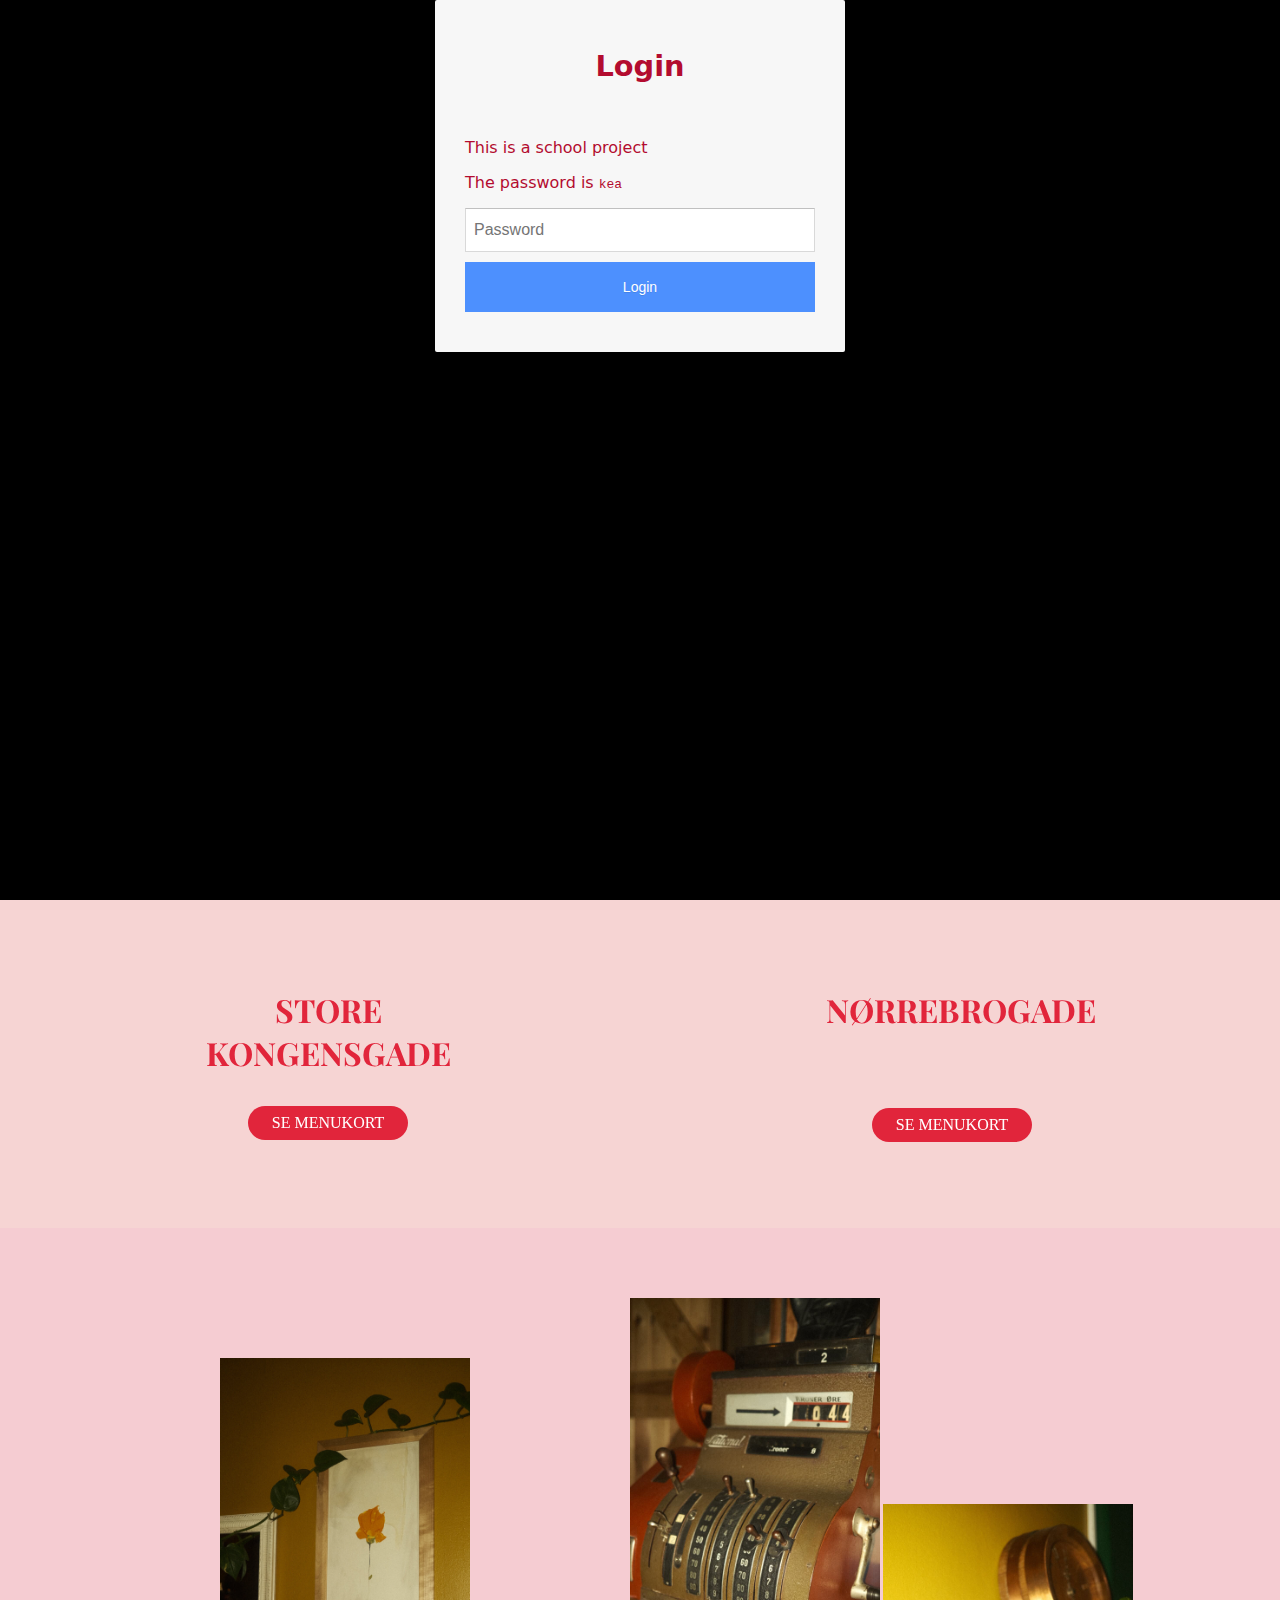
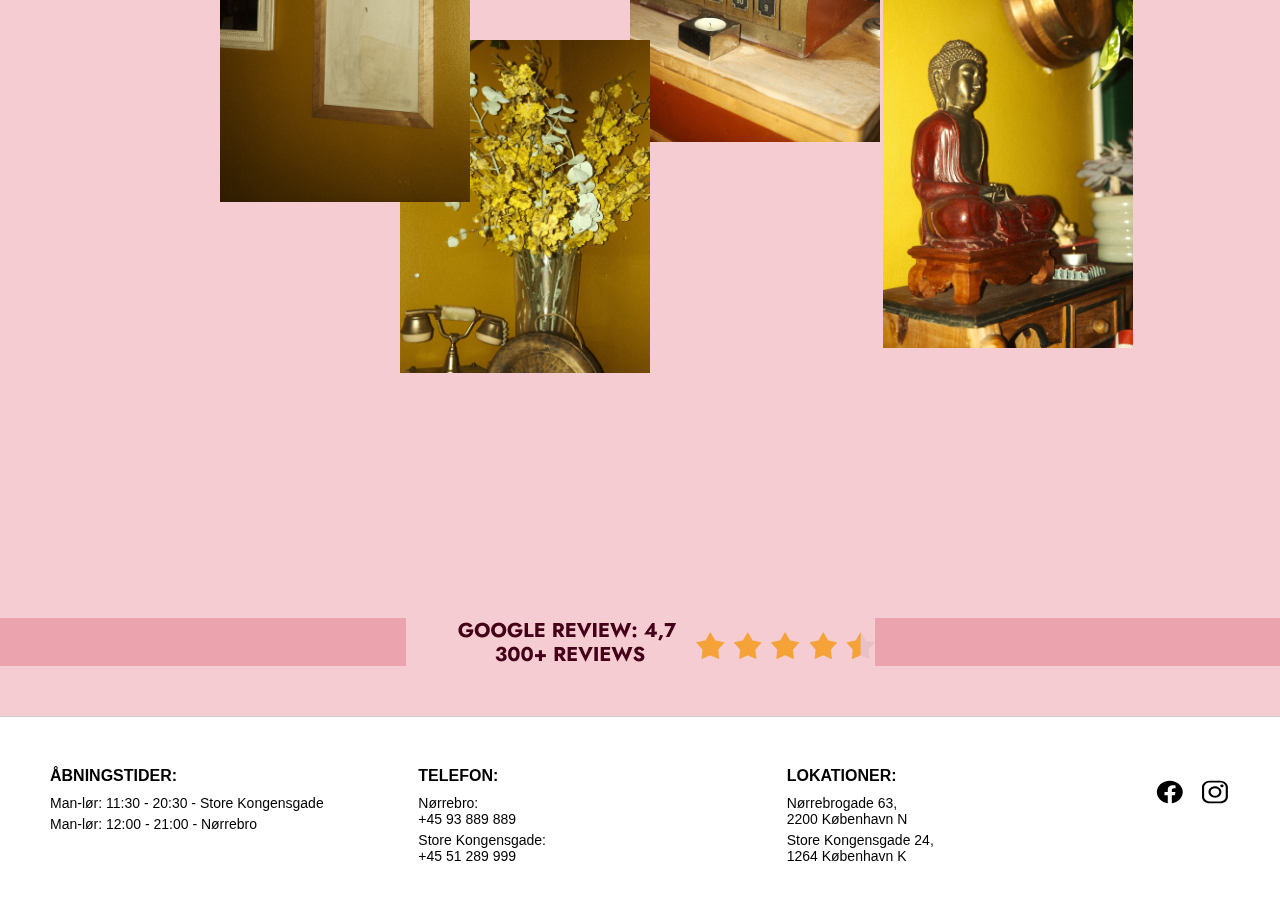
<file: 06hanoialley/html/index.html>
<!DOCTYPE html>
<html lang="en">
  <head>
    <meta name="robots" content="noindex" />
    <meta charset="UTF-8" />
    <meta name="viewport" content="width=device-width, initial-scale=1.0" />
    <title>Hanoi Alley</title>
    <link href="https://fonts.googleapis.com/css2?family=Nabla&family=Playfair+Display&display=swap" rel="stylesheet" />
    <link rel="stylesheet" href="../css/styles.css" />
    <link rel="icon" type="image/x-icon" href="../img/favikon.png" />
  </head>
  <body class="index_page">
    <header>
      <div class="header">
        <div class="logo">
          <a href="index.html">
            <img src="../img/logo_rigtig.png" alt="logo" />
          </a>
        </div>
        <div class="fix_mellemrum">
          <a href="menu1.html" class="desktop">MENU </a>

          <a href="kontakt.html" class="desktop">KONTAKT</a>

          <a href="omos.html" class="desktop">OM OS</a>
        </div>
        <div class="hamburger">
          <div class="line"></div>
          <div class="line"></div>
          <div class="line"></div>
        </div>
      </div>

      <div class="menu-wrapper hidden">
        <div class="menu">
          <a href="menu1.html">MENU</a>

          <a href="kontakt.html">KONTAKT</a>

          <a href="omos.html">OM OS</a>
        </div>
      </div>
    </header>
    <main>
      <!-- Hero Section -->
      <section class="hero">
        <h1 class="hero-title">HANOI ALLEY</h1>
      </section>

      <!-- Locations Section -->
      <section class="locations">
        <!-- Location 1 -->
        <div class="location">
          <h2 class="location-title h2_location">STORE KONGENSGADE</h2>
          <a href="menu-skg.html" class="menu-button">SE MENUKORT</a>
        </div>
        <!-- Location 2 -->
        <div class="location">
          <h2 class="location-title h2_location">NØRREBROGADE</h2>
          <a href="menu1.html" class="menu-button menu-button1">SE MENUKORT</a>
        </div>
      </section>

      <section class="image-collage">
        <div class="image-container">
          <img src="../img/2.jpeg" alt="Rose Frame" class="image img1" />
          <img src="../img/4.jpeg" alt="Cash Register" class="image img2" />
          <img src="../img/3.jpeg" alt="Buddha Statue" class="image img3" />
          <img src="../img/1.jpg" alt="Yellow Flowers" class="image img4" />
        </div>
      </section>

      <section>
        <div class="hide_bg">
          <img src="../img/google_review.jpg" alt="" />
        </div>
      </section>
    </main>

    <footer>
      <div class="footer-container">
        <div class="footer-section">
          <h3>ÅBNINGSTIDER:</h3>
          <p>Man-lør: 11:30 - 20:30 - Store Kongensgade</p>
          <p>Man-lør: 12:00 - 21:00 - Nørrebro</p>
        </div>
        <div class="footer-section">
          <h3>TELEFON:</h3>
          <p>
            Nørrebro:<br />
            +45 93 889 889
          </p>
          <p>
            Store Kongensgade:<br />
            +45 51 289 999
          </p>
        </div>

        <div class="footer-section">
          <h3>LOKATIONER:</h3>
          <p>
            Nørrebrogade 63,<br />
            2200 København N
          </p>
          <p>
            Store Kongensgade 24,<br />
            1264 København K
          </p>
        </div>

        <div class="social-media">
          <a href="https://www.facebook.com/Hanoialleycph/" target="_blank" aria-label="Facebook">
            <img src="../img/icon/ionicons/logos/logo-facebook.svg" alt="Facebook" />
          </a>
          <a href="https://www.instagram.com/hanoialleycph/?hl=da" target="_blank" aria-label="Instagram">
            <img src="../img/icon/ionicons/logos/logo-instagram.svg" alt="Instagram" />
          </a>
        </div>
      </div>
    </footer>

    <script>
      // disse const betyder jeg skaber/definerer en variabel jeg så kan putte funktioner på
      const hamburger = document.querySelector(".hamburger");
      const menu = document.querySelector(".menu-wrapper");

      // sådan her er en anden måde at gøre det på

      // hamburger.addEventListener("click", () => {
      //   menu.classList.toggle("hidden");
      // });

      // man tager fat i hamburger, siger når eventet klik sker. så kommeer funktionen toggleClass på.
      hamburger.addEventListener("click", toggleClass);

      // vi definerer hvad funktionen toggle class gør. Vi tager fat i menu og så tagr vi fat i menus classes. Herefter kan vi så tlføje classen toggle. Som gør at hidden bliver slået til.
      function toggleClass() {
        menu.classList.toggle("hidden");
      }
    </script>
    <script src="../java/login.js"></script>
  </body>
</html>
</file>
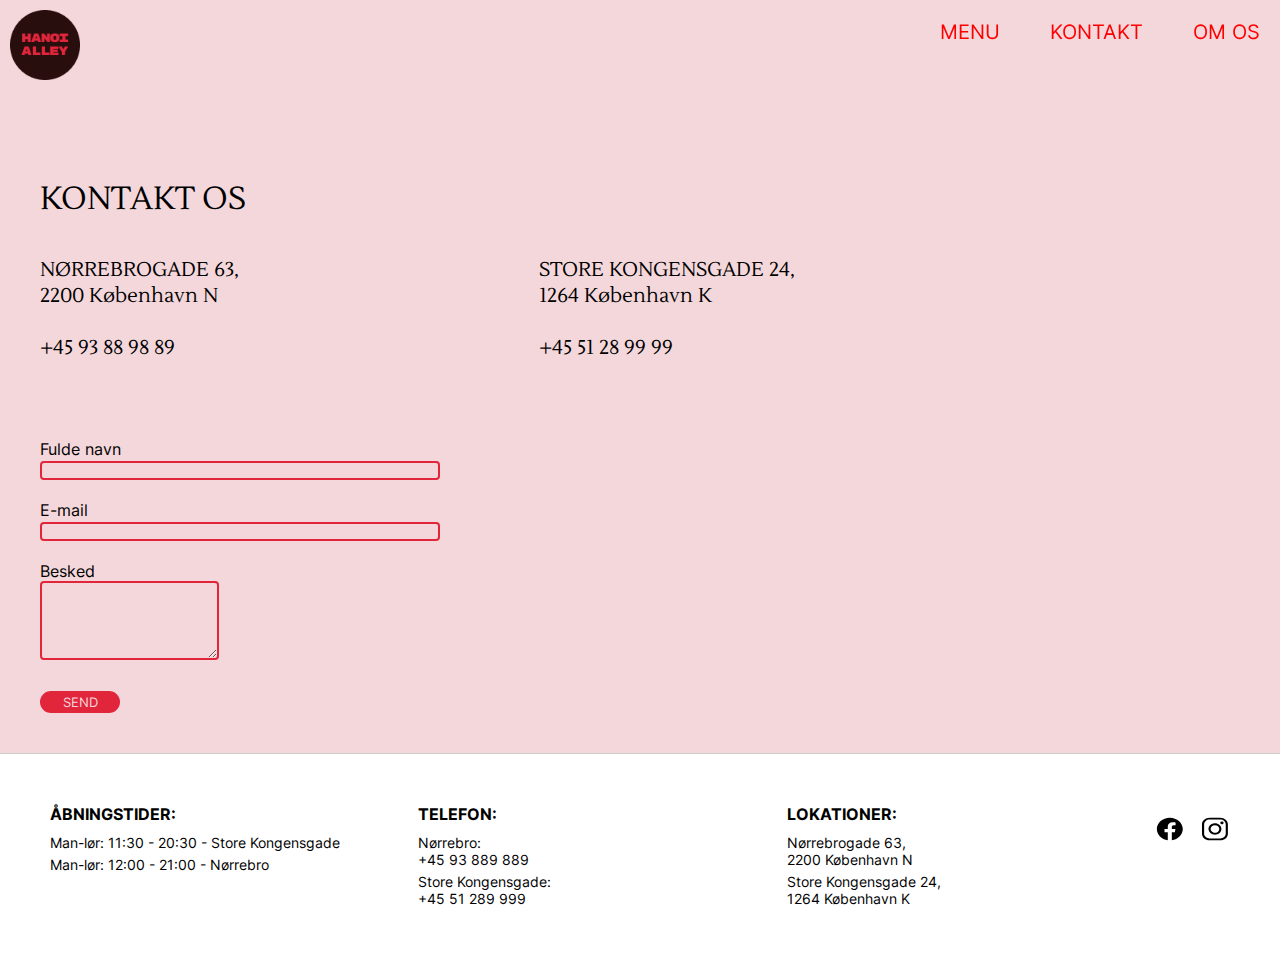
<file: 06hanoialley/html/kontakt.html>
<!DOCTYPE html>
<html lang="da">
  <head>
    <meta charset="UTF-8" />
    <meta name="robots" content="noindex" />
    <meta name="viewport" content="width=device-width, initial-scale=1.0" />
    <title>kontakt</title>
    <link rel="stylesheet" href="../css/stylesheet_kontakt.css" />
    <link rel="stylesheet" href="../css/kontakt.css" />
    <link rel="icon" type="image/x-icon" href="../img/favikon.png" />
  </head>
  <body class="kontakt_page">
    <!-- burger menu -->
    <header>
      <div class="header">
        <div class="logo">
          <a href="index.html">
            <img src="../img/logo_rigtig.png" alt="logo" />
          </a>
        </div>
        <div class="fix_mellemrum">
          <a href="menu1.html" class="desktop">MENU </a>

          <a href="kontakt.html" class="desktop">KONTAKT</a>

          <a href="omos.html" class="desktop">OM OS</a>
        </div>
        <div class="hamburger">
          <div class="line"></div>
          <div class="line"></div>
          <div class="line"></div>
        </div>
      </div>

      <div class="menu-wrapper hidden">
        <div class="menu">
          <a href="menu1.html">MENU</a>

          <a href="kontakt.html">KONTAKT</a>

          <a href="omos.html">OM OS</a>
        </div>
      </div>
    </header>

    <!-- burger menu -->

    <main>
      <h1>KONTAKT OS</h1>
      <br />

      <div class="lokationer_kontakt">
        <h2>
          NØRREBROGADE 63, <br />
          2200 København N <br />
          <br />
          +45 93 88 98 89
        </h2>

        <h2>
          STORE KONGENSGADE 24, <br />
          1264 København K <br />
          <br />
          +45 51 28 99 99
        </h2>
      </div>
      <br />

      <!-- 
<div class="btn_email">
      <a href="mailto:Info@hanoialleycph.dk">Send email &rarr;</a>
    </div> -->

      <form>
        <label for="full-name">Fulde navn <br /></label>
        <input id="full-name" name="fname" type="text" /> <br /><br />
        <label for="email">E-mail <br /></label>
        <input id="email" name="email" type="email" />
        <br /><br />

        <div class="form-felt">
          <label>
            Besked <br />
            <textarea name="besked" rows="5"></textarea>
          </label>
        </div>

        <button>SEND</button>
      </form>
    </main>

    <footer>
      <div class="footer-container">
        <div class="footer-section">
          <h3>ÅBNINGSTIDER:</h3>
          <p>Man-lør: 11:30 - 20:30 - Store Kongensgade</p>
          <p>Man-lør: 12:00 - 21:00 - Nørrebro</p>
        </div>

        <div class="footer-section">
          <h3>TELEFON:</h3>
          <p>
            Nørrebro:<br />
            +45 93 889 889
          </p>
          <p>
            Store Kongensgade:<br />
            +45 51 289 999
          </p>
        </div>

        <div class="footer-section">
          <h3>LOKATIONER:</h3>
          <p>
            Nørrebrogade 63,<br />
            2200 København N
          </p>
          <p>
            Store Kongensgade 24,<br />
            1264 København K
          </p>
        </div>

        <div class="social-media">
          <a href="https://www.facebook.com/Hanoialleycph/" target="_blank" aria-label="Facebook">
            <img src="../img/icon/ionicons/logos/logo-facebook.svg" alt="Facebook" />
          </a>
          <a href="https://www.instagram.com/hanoialleycph/?hl=da" target="_blank" aria-label="Instagram">
            <img src="../img/icon/ionicons/logos/logo-instagram.svg" alt="Instagram" />
          </a>
        </div>
      </div>
    </footer>

    <script>
      // disse const betyder jeg skaber/definerer en variabel jeg så kan putte funktioner på
      const hamburger = document.querySelector(".hamburger");
      const menu = document.querySelector(".menu-wrapper");

      // sådan her er en anden måde at gøre det på

      // hamburger.addEventListener("click", () => {
      //   menu.classList.toggle("hidden");
      // });

      // man tager fat i hamburger, siger når eventet klik sker. så kommeer funktionen toggleClass på.
      hamburger.addEventListener("click", toggleClass);

      // vi definerer hvad funktionen toggle class gør. Vi tager fat i menu og så tagr vi fat i menus classes. Herefter kan vi så tlføje classen toggle. Som gør at hidden bliver slået til.
      function toggleClass() {
        menu.classList.toggle("hidden");
      }
    </script>
  </body>
</html>
</file>
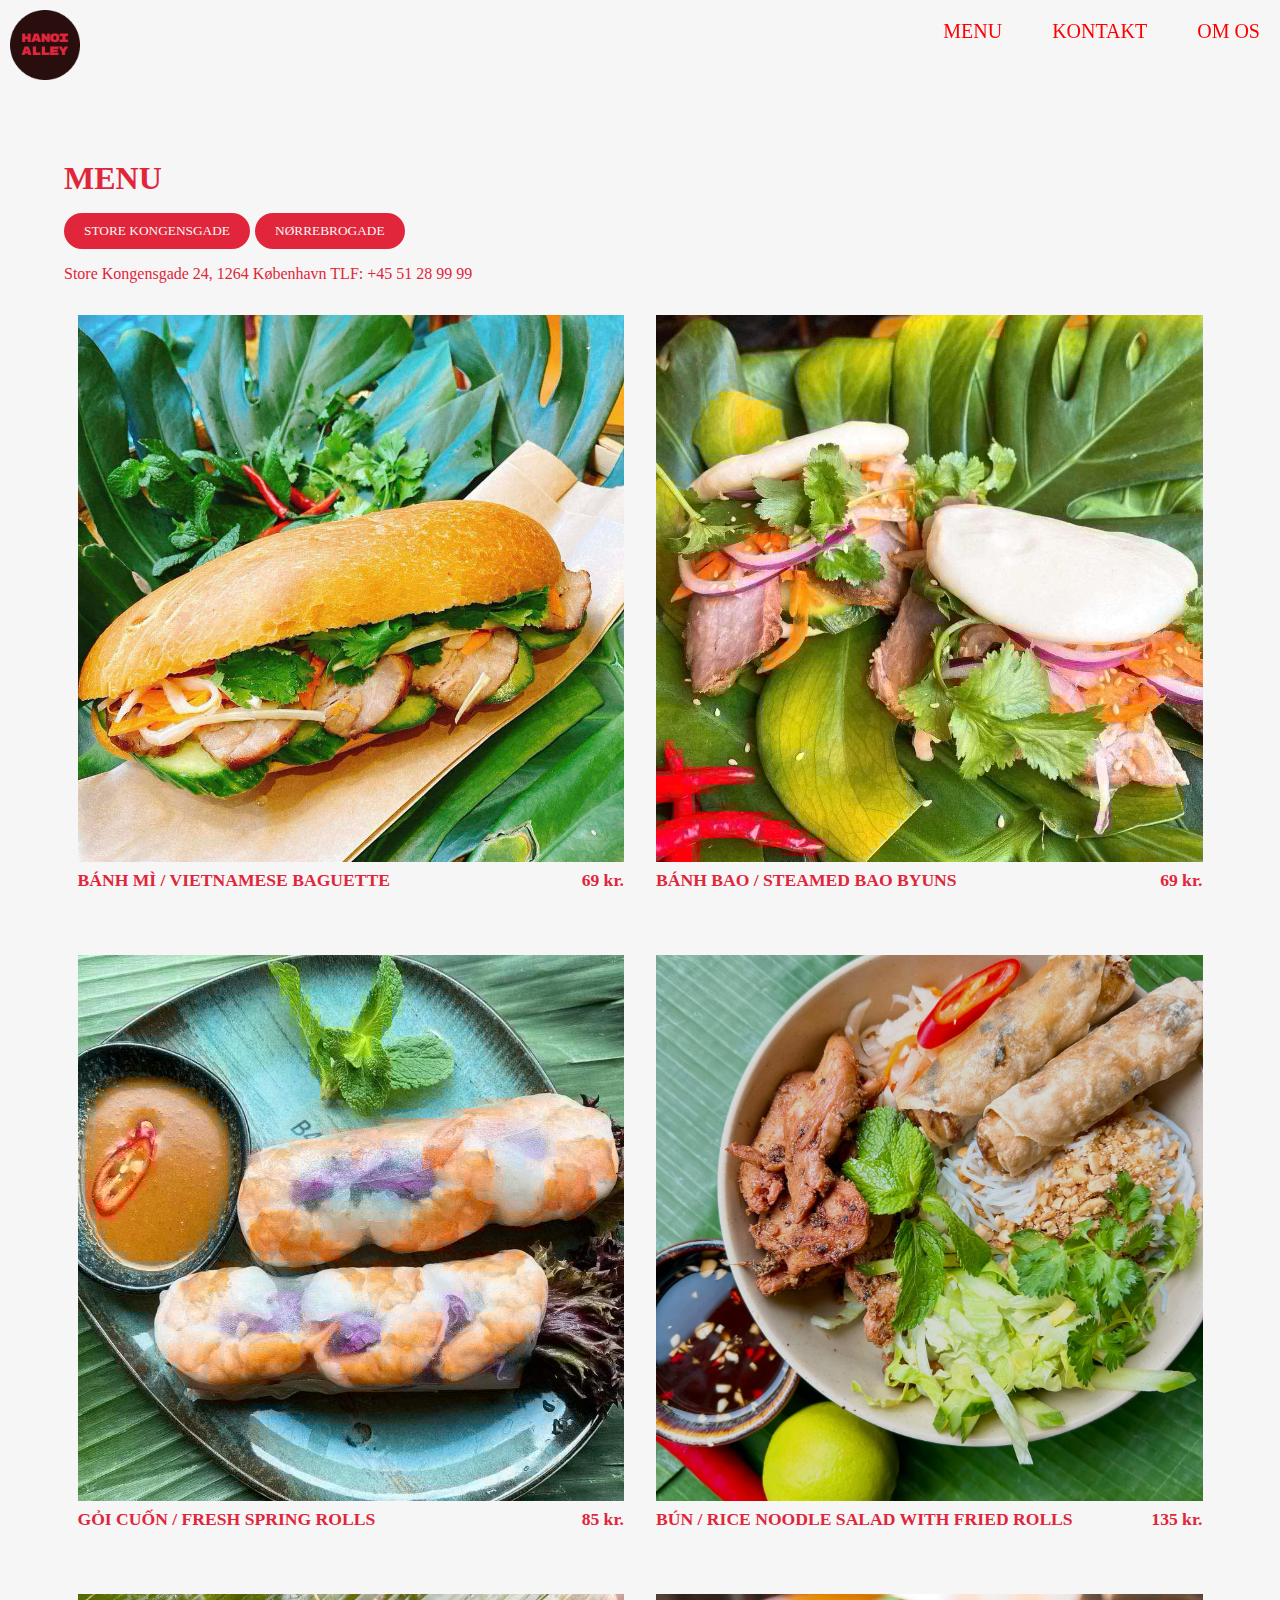
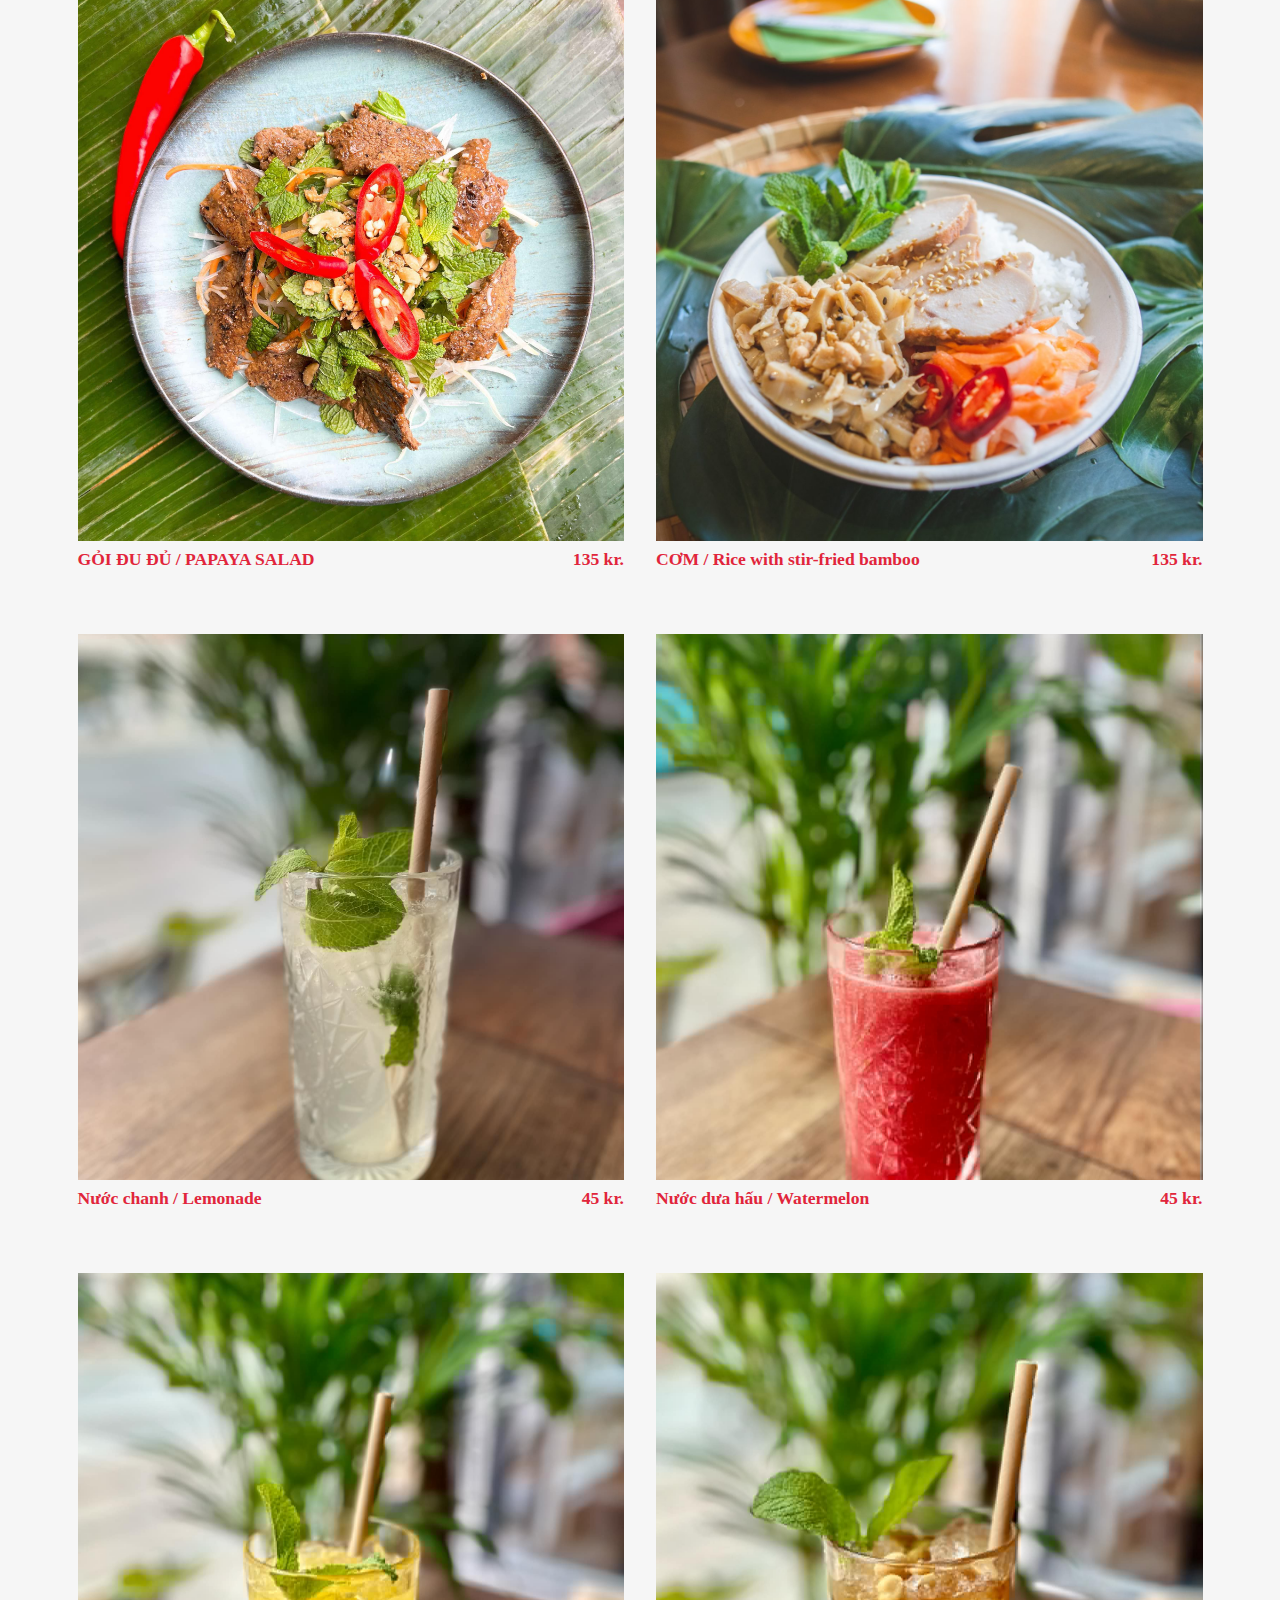
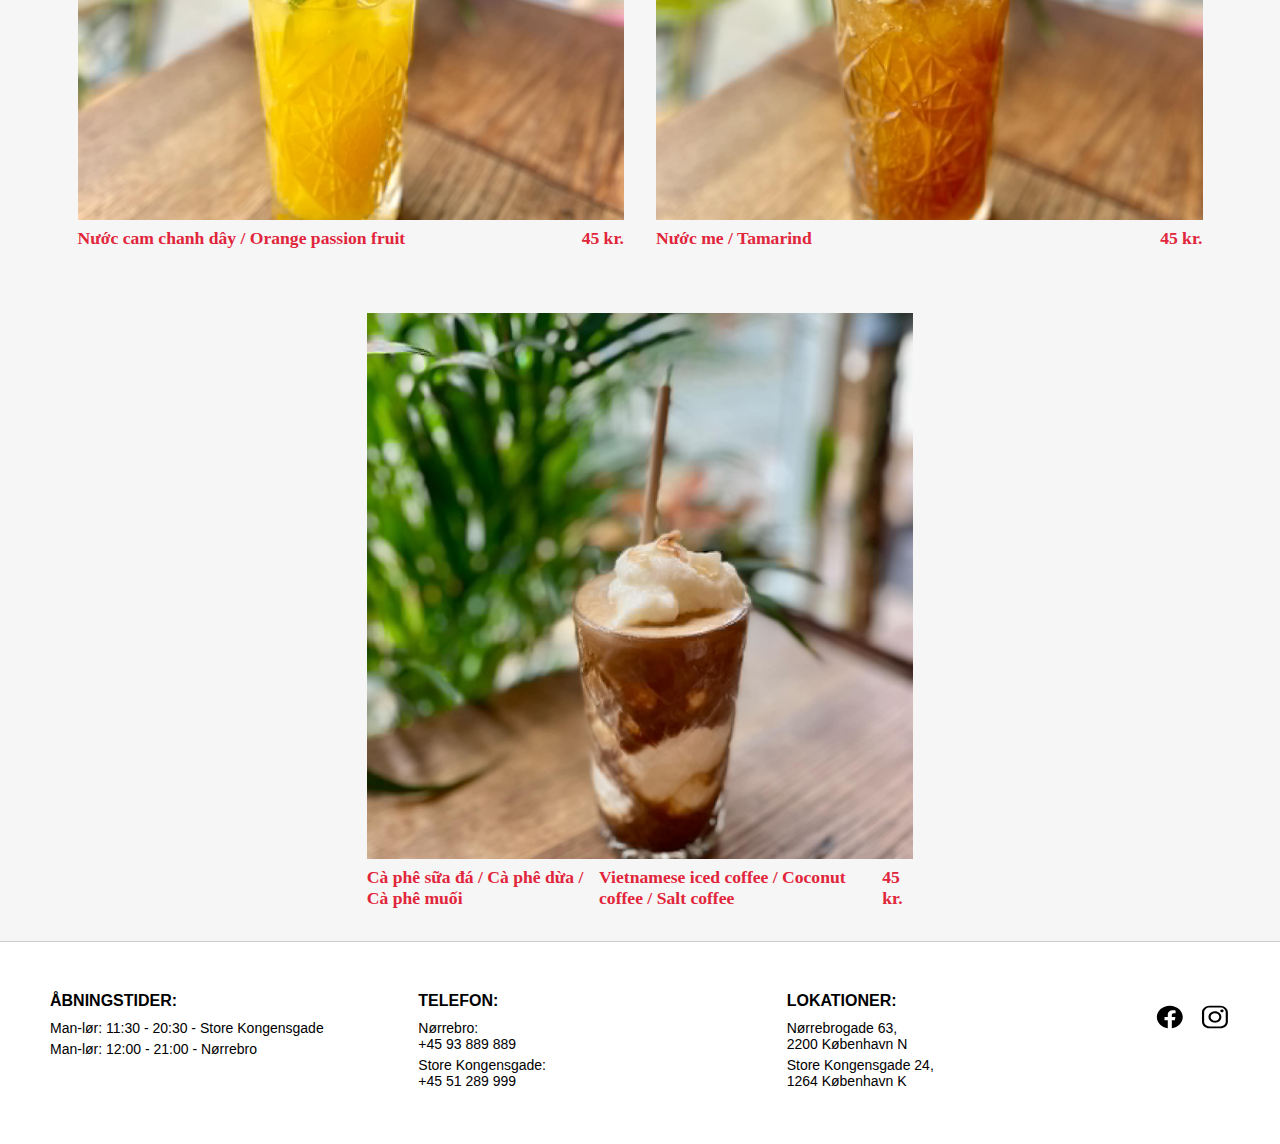
<file: 06hanoialley/html/menu-skg.html>
<!DOCTYPE html>
<html lang="en">
  <head>
    <meta charset="UTF-8" />
    <meta name="robots" content="noindex" />
    <meta name="viewport" content="width=device-width, initial-scale=1.0" />
    <link rel="stylesheet" href="../css/menustyle.css" />
    <link rel="icon" type="image/x-icon" href="../img/favikon.png" />
    <title>Document</title>
  </head>
  <body>
    <header>
      <div class="header">
        <div class="logo">
          <a href="index.html">
            <img src="../img/logo_rigtig.png" alt="logo" />
          </a>
        </div>
        <div class="fix_mellemrum">
          <a href="menu1.html" class="desktop">MENU </a>

          <a href="kontakt.html" class="desktop">KONTAKT</a>

          <a href="omos.html" class="desktop">OM OS</a>
        </div>
        <div class="hamburger">
          <div class="line"></div>
          <div class="line"></div>
          <div class="line"></div>
        </div>
      </div>

      <div class="menu-wrapper hidden">
        <div class="menu">
          <a href="menu1.html">MENU</a>

          <a href="kontakt.html">KONTAKT</a>

          <a href="omos.html">OM OS</a>
        </div>
      </div>
    </header>
    <main>
      <section class="overskrift1">
        <h1>MENU</h1>
        <a href="menu-skg.html">
          <div class="lokationer_index">
            <div>STORE KONGENSGADE</div>
          </div>
        </a>
        <a href="menu1.html">
          <div class="lokationer_index">
            <div>NØRREBROGADE</div>
          </div>
        </a>

        <div class="lokation_info">
          <div>Store Kongensgade 24, 1264 København TLF: +45 51 28 99 99</div>
        </div>
      </section>

      <section class="menu-items">
        <!-- Menu Item 1 -->
        <div class="menu-item">
          <img src="../img/menu_kongens/1.jpg" alt="Dish Image" class="menu-image" />
          <div class="menu-details">
            <span class="menu-name">BÁNH MÌ / VIETNAMESE BAGUETTE</span>
            <span class="menu-price">69 kr.</span>
          </div>
        </div>

        <!-- Menu Item 2 -->
        <div class="menu-item">
          <img src="../img/menu_kongens/2.jpg" alt="Dish Image" class="menu-image" />
          <div class="menu-details">
            <span class="menu-name">BÁNH BAO / STEAMED BAO BYUNS</span>
            <span class="menu-price">69 kr.</span>
          </div>
        </div>

        <!-- Menu Item 3 -->
        <div class="menu-item">
          <img src="../img/menu_kongens/3.jpg" alt="Dish Image" class="menu-image" />
          <div class="menu-details">
            <span class="menu-name">GỎI CUỐN / FRESH SPRING ROLLS</span>
            <span class="menu-price">85 kr.</span>
          </div>
        </div>

        <!-- Menu Item 4 -->
        <div class="menu-item">
          <img src="../img/menu_kongens/4.jpg" alt="Dish Image" class="menu-image" />
          <div class="menu-details">
            <span class="menu-name">BÚN / RICE NOODLE SALAD WITH FRIED ROLLS</span>
            <span class="menu-price">135 kr.</span>
          </div>
        </div>

        <!-- Menu Item 5 -->
        <div class="menu-item">
          <img src="../img/menu_kongens/5.jpg" alt="Dish Image" class="menu-image" />
          <div class="menu-details">
            <span class="menu-name">GỎI ĐU ĐỦ / PAPAYA SALAD</span>
            <span class="menu-price">135 kr.</span>
          </div>
        </div>

        <!-- Menu Item 6 -->
        <div class="menu-item">
          <img src="../img/menu_kongens/6.jpg" alt="Dish Image" class="menu-image" />
          <div class="menu-details">
            <span class="menu-name">CƠM / Rice with stir-fried bamboo</span>
            <span class="menu-price">135 kr.</span>
          </div>
        </div>

        <!-- Menu Item 7 -->
        <div class="menu-item">
          <img src="../img/menu_kongens/7.jpg" alt="Dish Image" class="menu-image" />
          <div class="menu-details">
            <span class="menu-name">Nước chanh / Lemonade</span>
            <span class="menu-price">45 kr.</span>
          </div>
        </div>

        <!-- Menu Item 8 -->
        <div class="menu-item">
          <img src="../img/menu_kongens/8.jpg" alt="Dish Image" class="menu-image" />
          <div class="menu-details">
            <span class="menu-name">Nước dưa hấu / Watermelon</span>
            <span class="menu-price">45 kr.</span>
          </div>
        </div>

        <!-- Menu Item 9 -->
        <div class="menu-item">
          <img src="../img/menu_kongens/9.jpg" alt="Dish Image" class="menu-image" />
          <div class="menu-details">
            <span class="menu-name">Nước cam chanh dây / Orange passion fruit</span>
            <span class="menu-price">45 kr.</span>
          </div>
        </div>

        <!-- Menu Item 10 -->
        <div class="menu-item">
          <img src="../img/menu_kongens/10.jpg" alt="Dish Image" class="menu-image" />
          <div class="menu-details">
            <span class="menu-name">Nước me / Tamarind</span>
            <span class="menu-price">45 kr.</span>
          </div>
        </div>

        <!-- Menu Item 11 -->
        <div class="menu-item">
          <img src="../img/menu_kongens/11.jpg" alt="Dish Image" class="menu-image" />
          <div class="menu-details">
            <span class="menu-name">Cà phê sữa đá / Cà phê dừa / Cà phê muối</span>
            <span class="menu-name"> Vietnamese iced coffee / Coconut coffee / Salt coffee</span>
            <span class="menu-price">45 kr.</span>
          </div>
        </div>
      </section>
    </main>
    <footer>
      <div class="footer-container">
        <div class="footer-section">
          <h3>ÅBNINGSTIDER:</h3>
          <p>Man-lør: 11:30 - 20:30 - Store Kongensgade</p>
          <p>Man-lør: 12:00 - 21:00 - Nørrebro</p>
        </div>

        <div class="footer-section">
          <h3>TELEFON:</h3>
          <p>
            Nørrebro:<br />
            +45 93 889 889
          </p>
          <p>
            Store Kongensgade:<br />
            +45 51 289 999
          </p>
        </div>

        <div class="footer-section">
          <h3>LOKATIONER:</h3>
          <p>
            Nørrebrogade 63,<br />
            2200 København N
          </p>
          <p>
            Store Kongensgade 24,<br />
            1264 København K
          </p>
        </div>

        <div class="social-media">
          <a href="https://www.facebook.com/Hanoialleycph/" target="_blank" aria-label="Facebook">
            <img src="../img/icon/ionicons/logos/logo-facebook.svg" alt="Facebook" />
          </a>
          <a href="https://www.instagram.com/hanoialleycph/?hl=da" target="_blank" aria-label="Instagram">
            <img src="../img/icon/ionicons/logos/logo-instagram.svg" alt="Instagram" />
          </a>
        </div>
      </div>
    </footer>

    <script>
      // disse const betyder jeg skaber/definerer en variabel jeg så kan putte funktioner på
      const hamburger = document.querySelector(".hamburger");
      const menu = document.querySelector(".menu-wrapper");

      // sådan her er en anden måde at gøre det på

      // hamburger.addEventListener("click", () => {
      //   menu.classList.toggle("hidden");
      // });

      // man tager fat i hamburger, siger når eventet klik sker. så kommeer funktionen toggleClass på.
      hamburger.addEventListener("click", toggleClass);

      // vi definerer hvad funktionen toggle class gør. Vi tager fat i menu og så tagr vi fat i menus classes. Herefter kan vi så tlføje classen toggle. Som gør at hidden bliver slået til.
      function toggleClass() {
        menu.classList.toggle("hidden");
      }
    </script>
  </body>
</html>
</file>
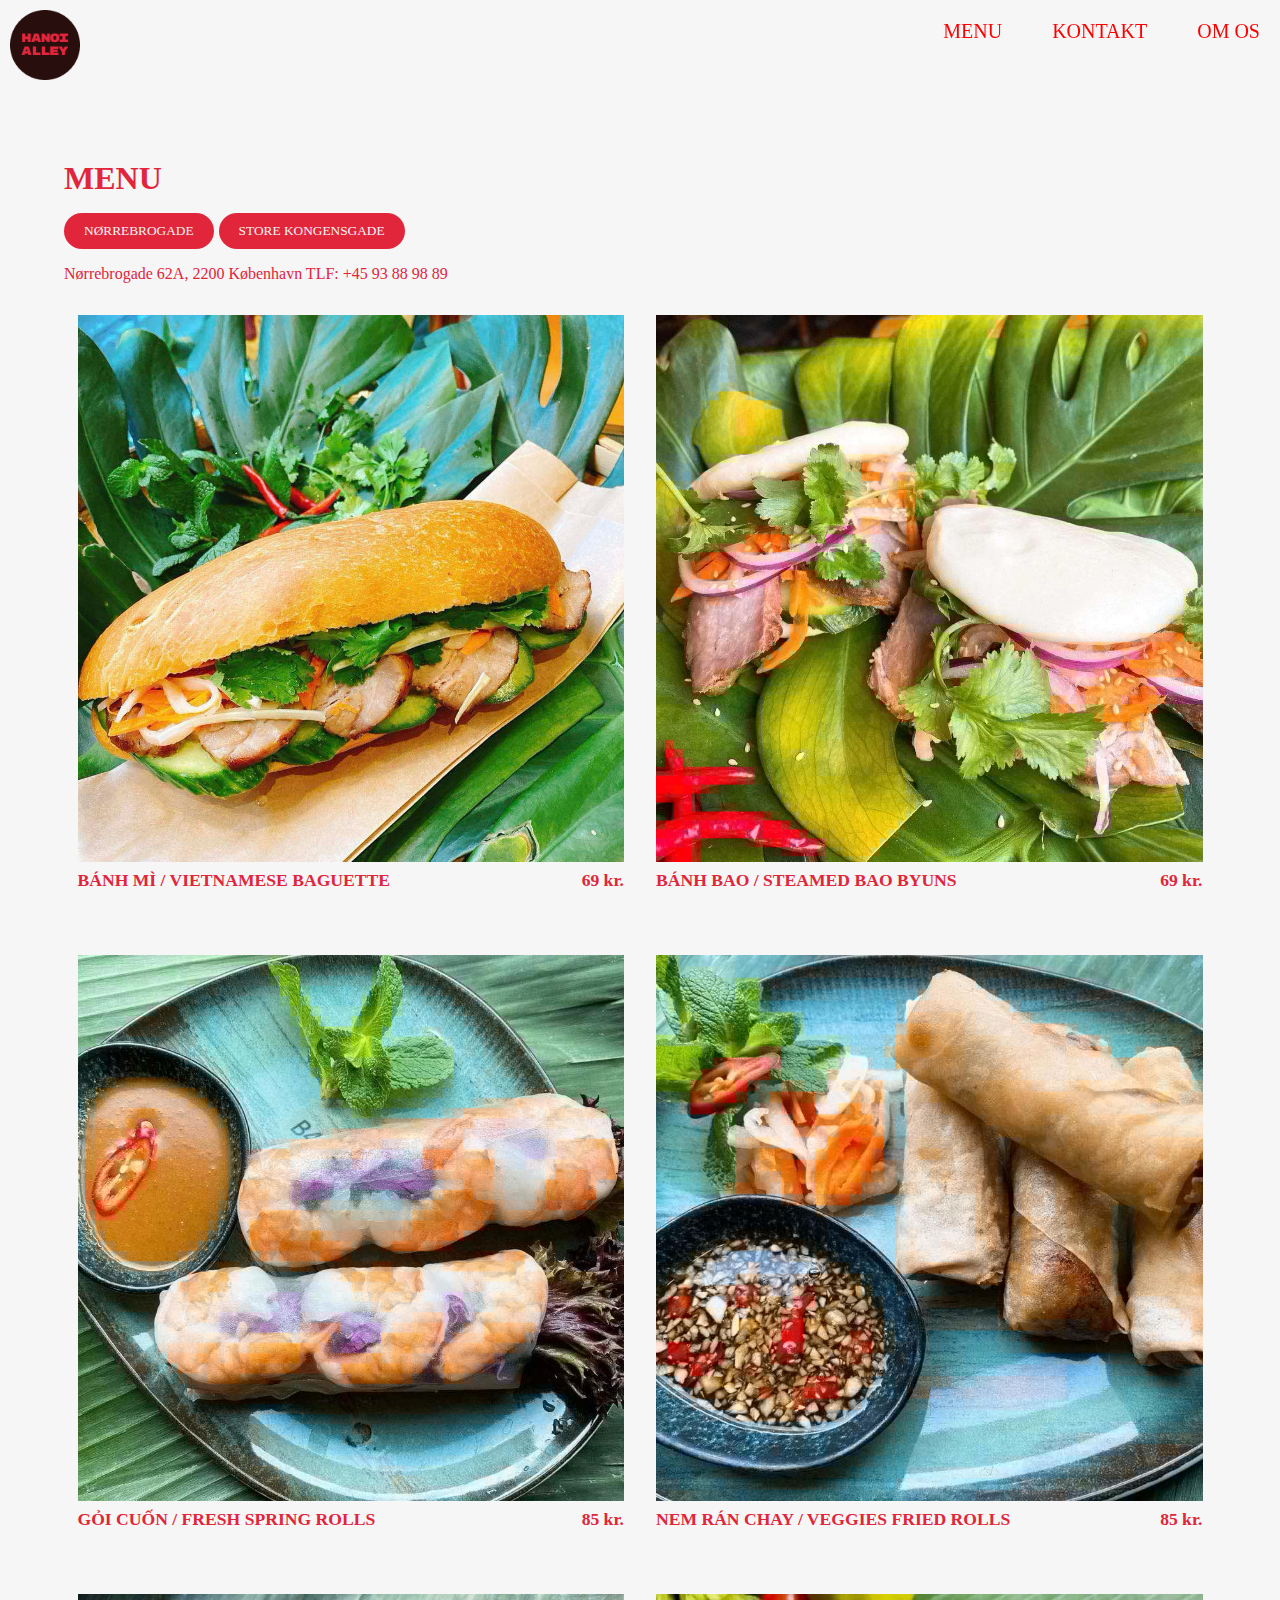
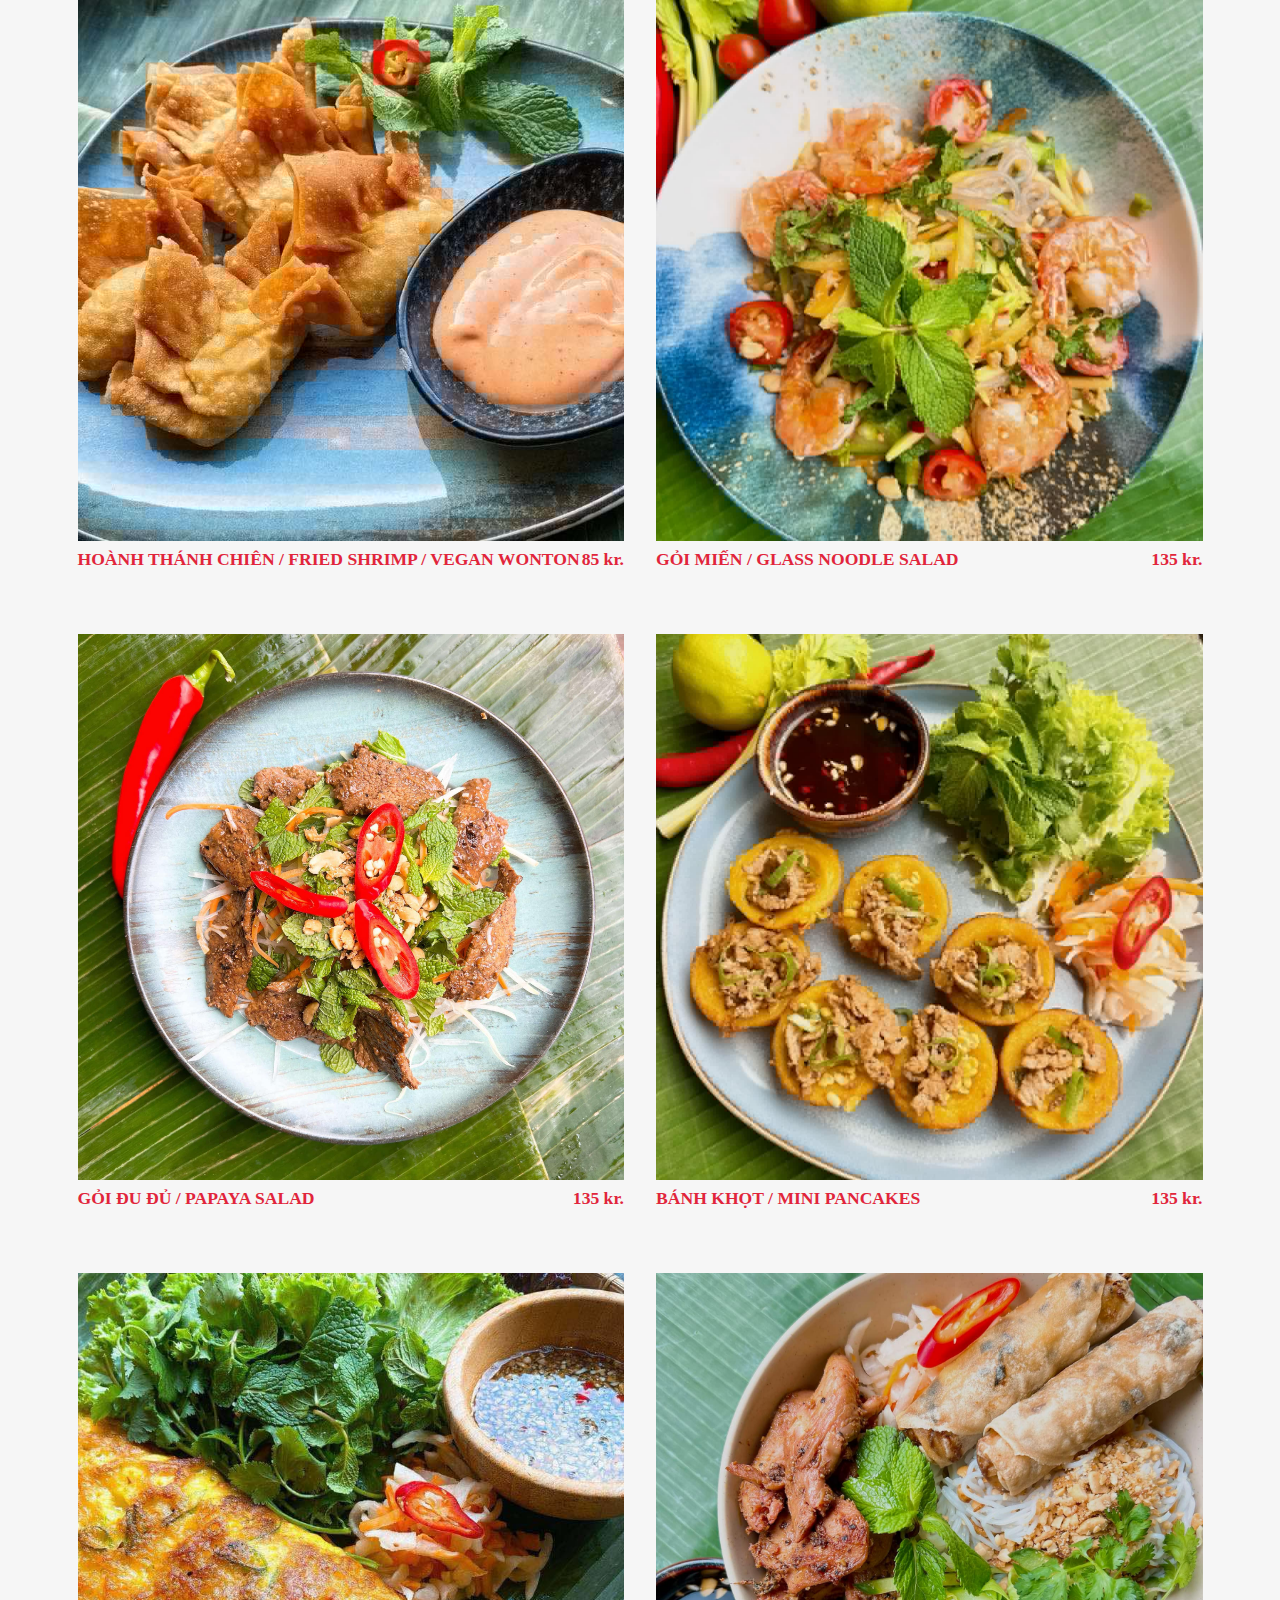
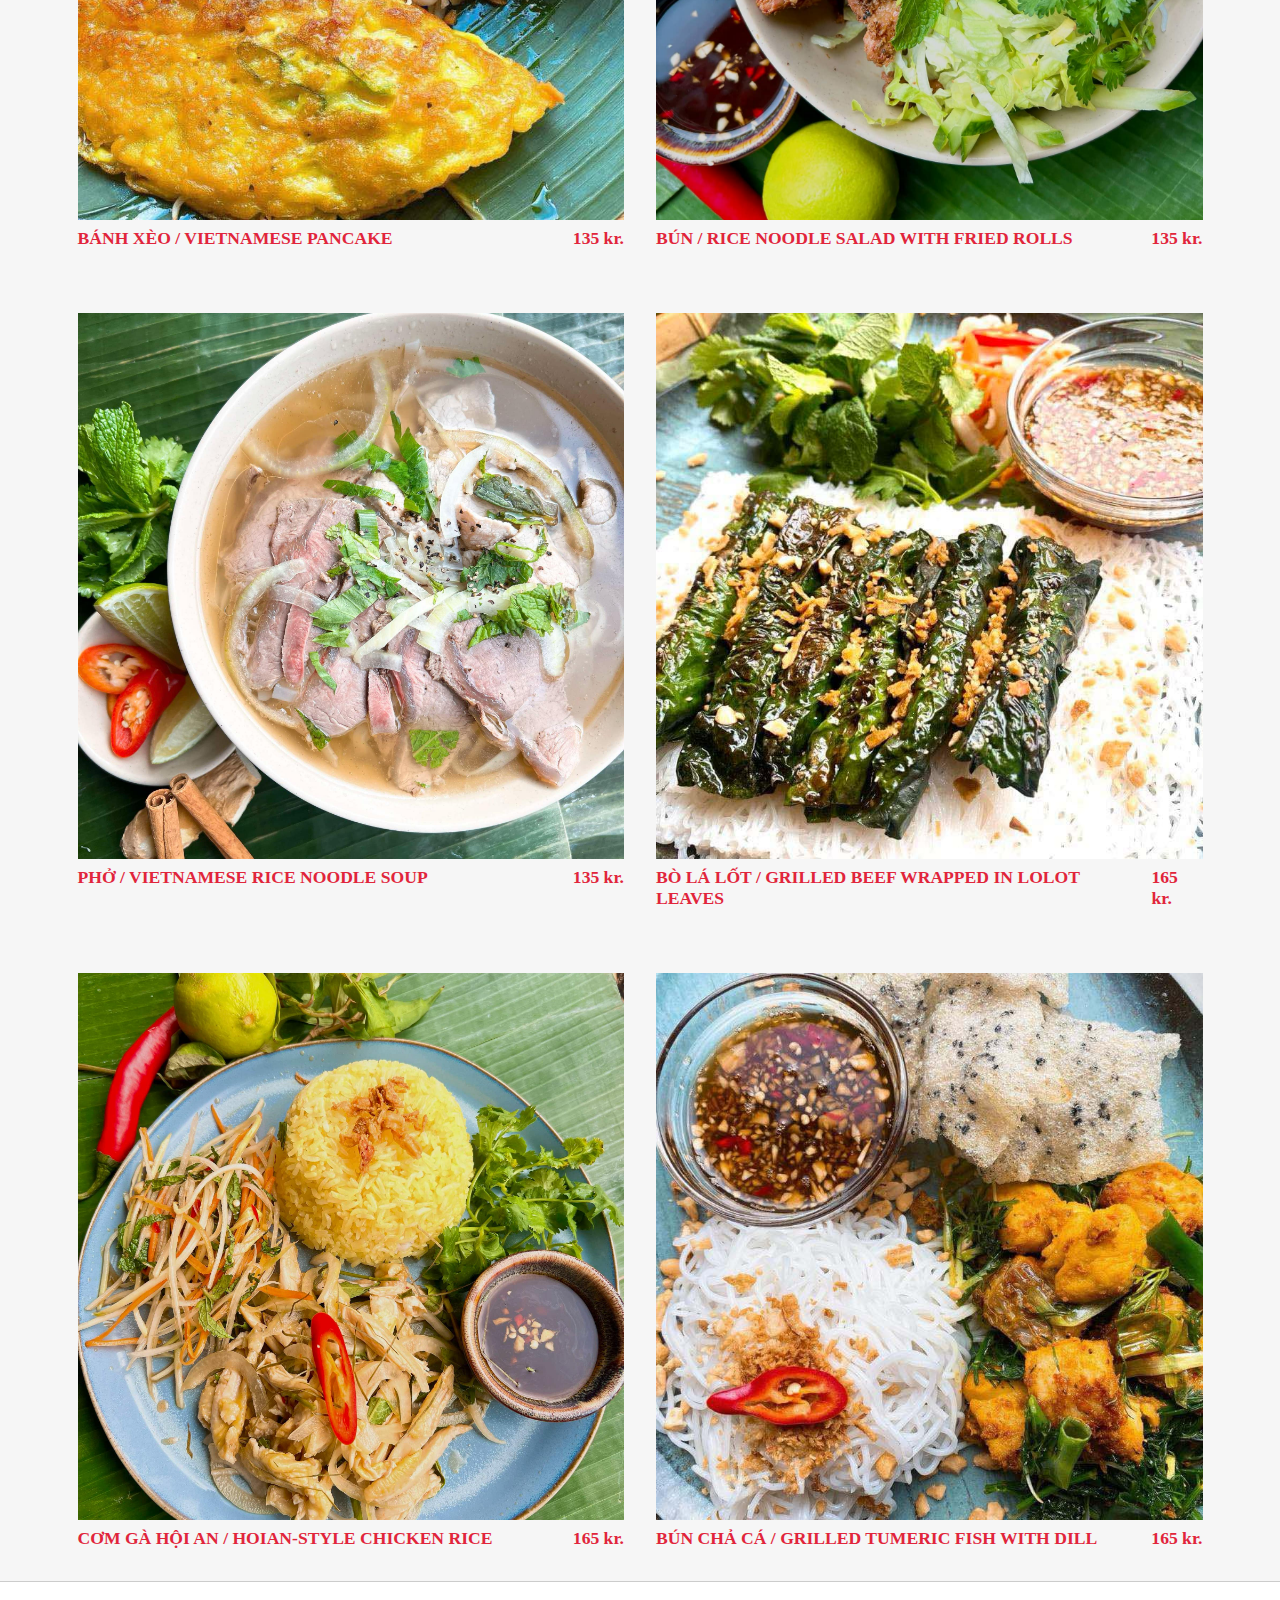
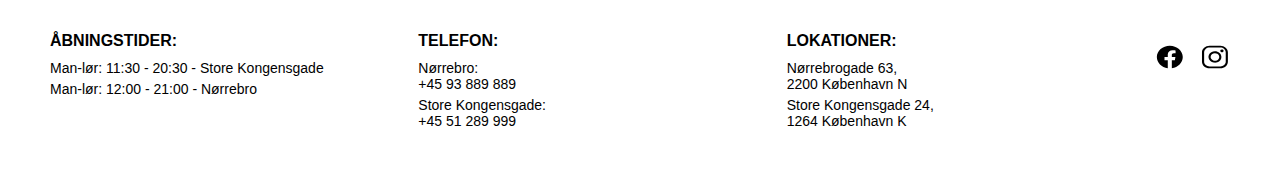
<file: 06hanoialley/html/menu1.html>
<!DOCTYPE html>
<html lang="en">
  <head>
    <meta charset="UTF-8" />
    <meta name="robots" content="noindex" />
    <meta name="viewport" content="width=device-width, initial-scale=1.0" />
    <link rel="stylesheet" href="../css/menustyle.css" />
    <link rel="icon" type="image/x-icon" href="../img/favikon.png" />
    <title>Document</title>
  </head>
  <body>
    <header>
      <div class="header">
        <div class="logo">
          <a href="index.html">
            <img src="../img/logo_rigtig.png" alt="logo" />
          </a>
        </div>
        <div class="fix_mellemrum">
          <a href="menu1.html" class="desktop">MENU </a>

          <a href="kontakt.html" class="desktop">KONTAKT</a>

          <a href="omos.html" class="desktop">OM OS</a>
        </div>
        <div class="hamburger">
          <div class="line"></div>
          <div class="line"></div>
          <div class="line"></div>
        </div>
      </div>

      <div class="menu-wrapper hidden">
        <div class="menu">
          <a href="menu1.html">MENU</a>

          <a href="kontakt.html">KONTAKT</a>

          <a href="omos.html">OM OS</a>
        </div>
      </div>
    </header>
    <main>
      <section class="overskrift1">
        <h1>MENU</h1>

        <a href="menu1.html">
          <div class="lokationer_index">
            <div>NØRREBROGADE</div>
          </div>
        </a>

        <a href="menu-skg.html">
          <div class="lokationer_index">
            <div>STORE KONGENSGADE</div>
          </div>
        </a>

        <div class="lokation_info">
          <div>Nørrebrogade 62A, 2200 København TLF: +45 93 88 98 89</div>
        </div>
      </section>

      <section class="menu-items">
        <!-- Menu Item 1 -->
        <div class="menu-item">
          <img src="../img/menu_norre/1.jpg" alt="Dish Image" class="menu-image" />
          <div class="menu-details">
            <span class="menu-name">BÁNH MÌ / VIETNAMESE BAGUETTE</span>
            <span class="menu-price">69 kr.</span>
          </div>
        </div>

        <!-- Menu Item 2 -->
        <div class="menu-item">
          <img src="../img/menu_norre/2.jpg" alt="Dish Image" class="menu-image" />
          <div class="menu-details">
            <span class="menu-name">BÁNH BAO / STEAMED BAO BYUNS</span>
            <span class="menu-price">69 kr.</span>
          </div>
        </div>

        <!-- Menu Item 3 -->
        <div class="menu-item">
          <img src="../img/menu_norre/3.jpg" alt="Dish Image" class="menu-image" />
          <div class="menu-details">
            <span class="menu-name">GỎI CUỐN / FRESH SPRING ROLLS</span>
            <span class="menu-price">85 kr.</span>
          </div>
        </div>

        <!-- Menu Item 4 -->
        <div class="menu-item">
          <img src="../img/menu_norre/4.jpg" alt="Dish Image" class="menu-image" />
          <div class="menu-details">
            <span class="menu-name">NEM RÁN CHAY / VEGGIES FRIED ROLLS</span>
            <span class="menu-price">85 kr.</span>
          </div>
        </div>

        <!-- Menu Item 5 -->
        <div class="menu-item">
          <img src="../img/menu_norre/5.jpg" alt="Dish Image" class="menu-image" />
          <div class="menu-details">
            <span class="menu-name">HOÀNH THÁNH CHIÊN / FRIED SHRIMP / VEGAN WONTON</span>
            <span class="menu-price">85 kr.</span>
          </div>
        </div>

        <!-- Menu Item 6 -->
        <div class="menu-item">
          <img src="../img/menu_norre/6.jpg" alt="Dish Image" class="menu-image" />
          <div class="menu-details">
            <span class="menu-name">GỎI MIẾN / GLASS NOODLE SALAD</span>
            <span class="menu-price">135 kr.</span>
          </div>
        </div>

        <!-- Menu Item 7 -->
        <div class="menu-item">
          <img src="../img/menu_norre/7.jpg" alt="Dish Image" class="menu-image" />
          <div class="menu-details">
            <span class="menu-name">GỎI ĐU ĐỦ / PAPAYA SALAD</span>
            <span class="menu-price">135 kr.</span>
          </div>
        </div>

        <!-- Menu Item 8 -->
        <div class="menu-item">
          <img src="../img/menu_norre/8.jpg" alt="Dish Image" class="menu-image" />
          <div class="menu-details">
            <span class="menu-name">BÁNH KHỌT / MINI PANCAKES</span>
            <span class="menu-price">135 kr.</span>
          </div>
        </div>

        <!-- Menu Item 9 -->
        <div class="menu-item">
          <img src="../img/menu_norre/9.jpg" alt="Dish Image" class="menu-image" />
          <div class="menu-details">
            <span class="menu-name">BÁNH XÈO / VIETNAMESE PANCAKE</span>
            <span class="menu-price">135 kr.</span>
          </div>
        </div>

        <!-- Menu Item 10 -->
        <div class="menu-item">
          <img src="../img/menu_norre/10.jpg" alt="Dish Image" class="menu-image" />
          <div class="menu-details">
            <span class="menu-name">BÚN / RICE NOODLE SALAD WITH FRIED ROLLS</span>
            <span class="menu-price">135 kr.</span>
          </div>
        </div>

        <!-- Menu Item 11 -->
        <div class="menu-item">
          <img src="../img/menu_norre/11.jpg" alt="Dish Image" class="menu-image" />
          <div class="menu-details">
            <span class="menu-name">PHỞ / VIETNAMESE RICE NOODLE SOUP</span>
            <span class="menu-price">135 kr.</span>
          </div>
        </div>

        <!-- Menu Item 12 -->
        <div class="menu-item">
          <img src="../img/menu_norre/12.jpg" alt="Dish Image" class="menu-image" />
          <div class="menu-details">
            <span class="menu-name">BÒ LÁ LỐT / GRILLED BEEF WRAPPED IN LOLOT LEAVES </span>
            <span class="menu-price">165 kr.</span>
          </div>
        </div>

        <!-- Menu Item 13 -->
        <div class="menu-item">
          <img src="../img/menu_norre/13.jpg" alt="Dish Image" class="menu-image" />
          <div class="menu-details">
            <span class="menu-name">CƠM GÀ HỘI AN / HOIAN-STYLE CHICKEN RICE</span>
            <span class="menu-price">165 kr.</span>
          </div>
        </div>

        <!-- Menu Item 14 -->
        <div class="menu-item">
          <img src="../img/menu_norre/14.jpg" alt="Dish Image" class="menu-image" />
          <div class="menu-details">
            <span class="menu-name">BÚN CHẢ CÁ / GRILLED TUMERIC FISH WITH DILL</span>
            <span class="menu-price">165 kr.</span>
          </div>
        </div>
      </section>
    </main>
    <footer>
      <div class="footer-container">
        <div class="footer-section">
          <h3>ÅBNINGSTIDER:</h3>
          <p>Man-lør: 11:30 - 20:30 - Store Kongensgade</p>
          <p>Man-lør: 12:00 - 21:00 - Nørrebro</p>
        </div>

        <div class="footer-section">
          <h3>TELEFON:</h3>
          <p>
            Nørrebro:<br />
            +45 93 889 889
          </p>
          <p>
            Store Kongensgade:<br />
            +45 51 289 999
          </p>
        </div>

        <div class="footer-section">
          <h3>LOKATIONER:</h3>
          <p>
            Nørrebrogade 63,<br />
            2200 København N
          </p>
          <p>
            Store Kongensgade 24,<br />
            1264 København K
          </p>
        </div>

        <div class="social-media">
          <a href="https://www.facebook.com/Hanoialleycph/" target="_blank" aria-label="Facebook">
            <img src="../img/icon/ionicons/logos/logo-facebook.svg" alt="Facebook" />
          </a>
          <a href="https://www.instagram.com/hanoialleycph/?hl=da" target="_blank" aria-label="Instagram">
            <img src="../img/icon/ionicons/logos/logo-instagram.svg" alt="Instagram" />
          </a>
        </div>
      </div>
    </footer>

    <script>
      // disse const betyder jeg skaber/definerer en variabel jeg så kan putte funktioner på
      const hamburger = document.querySelector(".hamburger");
      const menu = document.querySelector(".menu-wrapper");

      // sådan her er en anden måde at gøre det på

      // hamburger.addEventListener("click", () => {
      //   menu.classList.toggle("hidden");
      // });

      // man tager fat i hamburger, siger når eventet klik sker. så kommeer funktionen toggleClass på.
      hamburger.addEventListener("click", toggleClass);

      // vi definerer hvad funktionen toggle class gør. Vi tager fat i menu og så tagr vi fat i menus classes. Herefter kan vi så tlføje classen toggle. Som gør at hidden bliver slået til.
      function toggleClass() {
        menu.classList.toggle("hidden");
      }
    </script>
  </body>
</html>
</file>
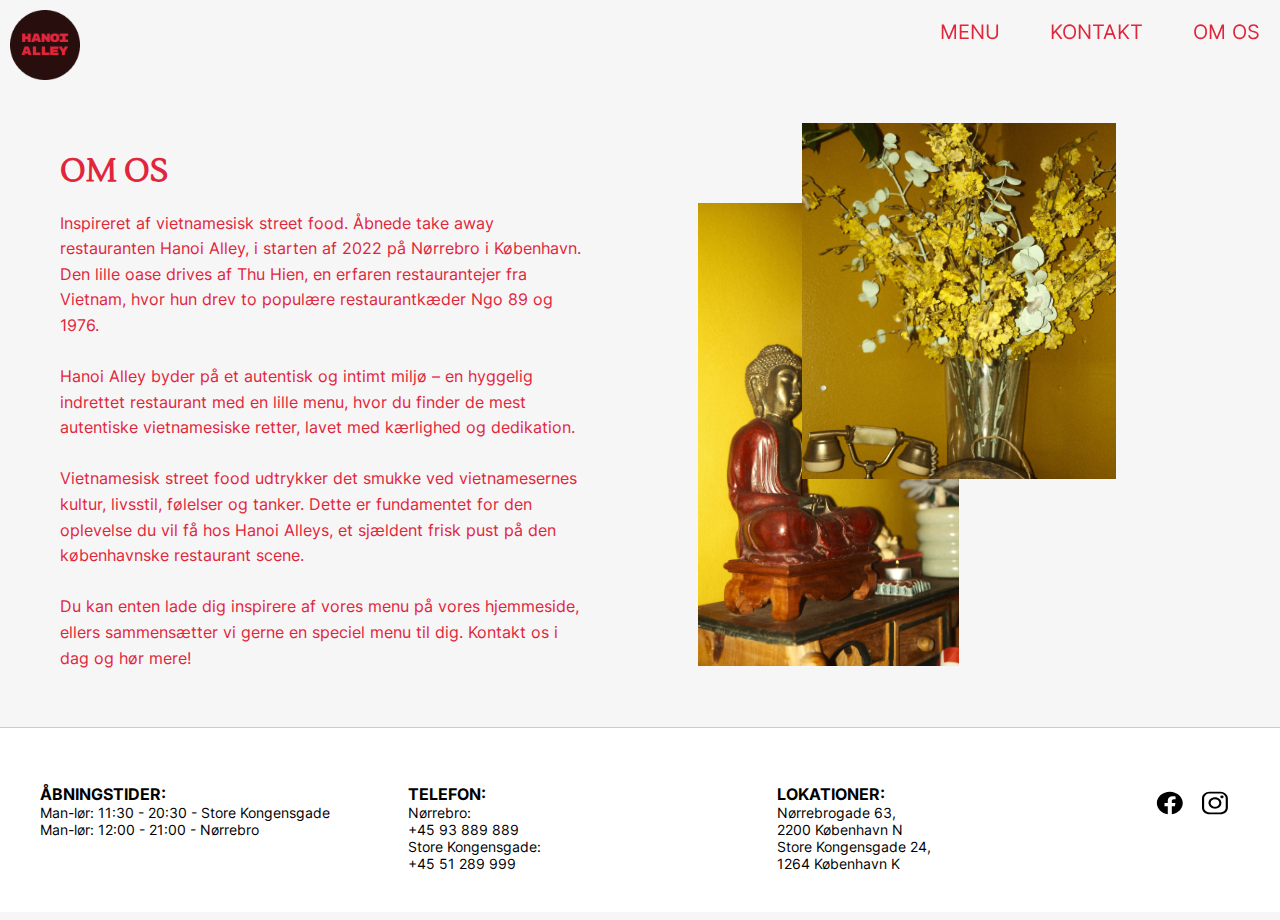
<file: 06hanoialley/html/omos.html>
<!DOCTYPE html>
<html lang="da">
  <head>
    <meta charset="UTF-8" />
    <meta name="robots" content="noindex" />
    <meta name="viewport" content="width=device-width, initial-scale=1.0" />
    <title>Om os</title>
    <link rel="stylesheet" href="../css/stylesheet_omos.css" />
    <link rel="icon" type="image/x-icon" href="../img/favikon.png" />
  </head>

  <body class="index_page">
    <header>
      <div class="header">
        <div class="logo">
          <a href="index.html">
            <img src="../img/logo_rigtig.png" alt="logo" />
          </a>
        </div>

        <div class="fix_mellemrum">
          <a href="menu1.html" class="desktop">MENU </a>

          <a href="kontakt.html" class="desktop">KONTAKT</a>

          <a href="omos.html" class="desktop">OM OS</a>
        </div>

        <div class="hamburger">
          <div class="line"></div>
          <div class="line"></div>
          <div class="line"></div>
        </div>
      </div>

      <div class="menu-wrapper hidden">
        <div class="menu">
          <a href="menu1.html">MENU</a>

          <a href="kontakt.html">KONTAKT</a>

          <a href="omos.html">OM OS</a>
        </div>
      </div>
    </header>

    <main>
      <div class="content-wrapper">
        <div class="text-section">
          <h2>OM OS</h2>
          <p>
            Inspireret af vietnamesisk street food. Åbnede take away restauranten Hanoi Alley, i starten af ​​2022 på Nørrebro i København. Den lille oase drives af Thu Hien, en erfaren restaurantejer fra Vietnam, hvor hun drev to populære
            restaurantkæder Ngo 89 og 1976.
            <br /><br />
            Hanoi Alley byder på et autentisk og intimt miljø – en hyggelig indrettet restaurant med en lille menu, hvor du finder de mest autentiske vietnamesiske retter, lavet med kærlighed og dedikation.
            <br /><br />
            Vietnamesisk street food udtrykker det smukke ved vietnamesernes kultur, livsstil, følelser og tanker. Dette er fundamentet for den oplevelse du vil få hos Hanoi Alleys, et sjældent frisk pust på den københavnske restaurant scene.
            <br /><br />
            Du kan enten lade dig inspirere af vores menu på vores hjemmeside, ellers sammensætter vi gerne en speciel menu til dig. Kontakt os i dag og hør mere!
          </p>
        </div>

        <div class="image-section">
          <img src="billder/0C597A93-7163-4F22-966A-AC6E5EB923AD-35013-000042EC8E820E4A.png" alt="Blomster" class="top-image" />
          <img src="billder/89E26107-ACC5-4250-B01A-5F6DBA57143D-35013-000042EC82AFEF30.png" alt="Buddah" class="bottom-image" />
        </div>
      </div>
    </main>

    <footer>
      <div class="footer-container">
        <div class="footer-section">
          <h3>ÅBNINGSTIDER:</h3>
          <p>Man-lør: 11:30 - 20:30 - Store Kongensgade</p>
          <p>Man-lør: 12:00 - 21:00 - Nørrebro</p>
        </div>

        <div class="footer-section">
          <h3>TELEFON:</h3>
          <p>
            Nørrebro:<br />
            +45 93 889 889
          </p>
          <p>
            Store Kongensgade:<br />
            +45 51 289 999
          </p>
        </div>

        <div class="footer-section">
          <h3>LOKATIONER:</h3>
          <p>
            Nørrebrogade 63,<br />
            2200 København N
          </p>
          <p>
            Store Kongensgade 24,<br />
            1264 København K
          </p>
        </div>

        <div class="social-media">
          <a href="https://www.facebook.com/Hanoialleycph/" target="_blank" aria-label="Facebook">
            <img src="../img/icon/ionicons/logos/logo-facebook.svg" alt="Facebook" />
          </a>
          <a href="https://www.instagram.com/hanoialleycph/?hl=da" target="_blank" aria-label="Instagram">
            <img src="../img/icon/ionicons/logos/logo-instagram.svg" alt="Instagram" />
          </a>
        </div>
      </div>
    </footer>
    <script>
      // disse const betyder jeg skaber/definerer en variabel jeg så kan putte funktioner på
      const hamburger = document.querySelector(".hamburger");
      const menu = document.querySelector(".menu-wrapper");

      // sådan her er en anden måde at gøre det på

      // hamburger.addEventListener("click", () => {
      //   menu.classList.toggle("hidden");
      // });

      // man tager fat i hamburger, siger når eventet klik sker. så kommeer funktionen toggleClass på.
      hamburger.addEventListener("click", toggleClass);

      // vi definerer hvad funktionen toggle class gør. Vi tager fat i menu og så tagr vi fat i menus classes. Herefter kan vi så tlføje classen toggle. Som gør at hidden bliver slået til.
      function toggleClass() {
        menu.classList.toggle("hidden");
      }
    </script>
  </body>
</html>
</file>
<file: 06hanoialley/css/styles.css>
* {
    margin: 0;
    padding: 0;
    box-sizing: border-box;
  }
  
  :root {
    --main-color: #E1253B;
  }
  
  body {
    font-family: 'Playfair Display', serif; /* Serif font for headings */
    color: #B30C2F; /* Text color */
  }

  .index_page {
    background-color: #F5CCD2;
}
 /* header */

 .header {
    position: absolute; /* Position header on top of hero */
    top: 0;
    left: 0;
    width: 100%;
    z-index: 10; /* Ensures the header stays above the hero background */
    padding: 10px;
    display: flex;
    justify-content: space-between;
    align-items: center;
    background: transparent; /* Optional: Make header background transparent */
  }
 
.logo img{
    width: 70px;
    position: fixed;
}

li {
    list-style: none;
  }
  
  a {
    color: black;
    text-decoration: none;
    font-family: "Inter";
    font-size: 15pt;
    color: red;
  }
  
  .header {
    display: flex;
    justify-content: space-between;
    align-items: center;
  }


  /* burger */

  .fix_mellemrum {
    display: flex;
    gap: 50px;
    position: fixed;
    top: 20px;
    right: 20px;
  }

  .hamburger {
    position: fixed; /* Fixes it to the viewport */
    top: 20px;       /* Distance from the top */
    right: 20px;     /* Distance from the right */
    z-index: 1000;   /* Ensures it's on top of other content */
    display: flex;
    flex-direction: column;
    gap: 5px;
    cursor: pointer;
}
    
    .line {
      height: 2px;
      width: 25px;
      background-color: red;
     
    
    }
    
    .menu {
      width: 100vw;
      display: flex;
      flex-direction: column;

    right: 16px;
    text-align: right;
    transform: translateY(35%);
    position: fixed;
    z-index: 999;
    }


    .menu a {
      font-family: 'Playfair Display', serif; /* Elegant font */
      font-size: 1.5rem; /* Larger font size */
      font-weight: bold; /* Bold text */
      color: #000000; /* Deep red color */
      text-decoration: none;
      letter-spacing: 1px; /* Slight spacing between letters */
      transition: color 0.3s ease, transform 0.3s ease;
      border-radius: 0px; /* Rounded corners for a smooth look */


  }
  
  .menu a:hover {
      color: #E1253B; /* Brighter red on hover */
      transform: scale(.99); /* Slight zoom effect */

  }
    
    .hidden{
      display: none;
    }
    

    @media (width <600px) {

        .menu {
          font-family: "Inter";
          display: flex;
          justify-content: space-between;
          line-height: 3em;
        }
        
        .menu h1 {
          font-size: 25pt;
        }
        
        #logo img {
          width: 70px;
        margin-top: -10px;
        margin-left: -10px;
        } 
    }        

    @media (width <600px) {

        .desktop {
          display: none;
        
        }
        }
        
        
        @media (width >599px) {
          .menu {
        display: none;
          }
        
          .hamburger {
            display: none;
          }
        
        }

        
        /* header slut */
  
  /* Hero Section */
  .hero {
    background-image: url('../img/landing_foto.webp'); /* Replace with your image path */
    background-size: cover;
    background-position: center;
    height: 100vh; /* Full viewport height */
    display: flex;
    justify-content: center; /* Center horizontally */
    align-items: center; /* Center vertically */
    text-align: center;
  }
  
  .hero-title {
    font-family: 'Rubik Mono One', sans-serif; /* Nabla font for title */
    font-size: 5rem;
    color: #D3273E; /* Red color matching your design */
    text-transform: uppercase;
    letter-spacing: 2px;
  }
  
  /* Locations Section */
  .locations {
    background-color: #F6D4D3;
    padding: 1rem 1rem;
    text-align: center;
  }
  
  .location {
    margin: 2rem auto;

    padding: 1.5rem;
    max-width: 600px; /* Set a max width for location boxes */
  }
  
  .location-title {
    font-size: 2rem;
    margin-bottom: 1rem;
  }
  
  .menu-button {
    display: inline-block;
    padding: 0.5rem 1.5rem;
    font-size: 1rem;
    color: #FFFFFF;
    background-color: #E1253B; /* Red button background */
    text-decoration: none;
    border-radius: 20px;

  }
  
  .menu-button:hover {
    background-color: #8C0823; /* Darker red on hover */
    transition: background-color 0.3s ease;
  }

  .image-collage {
    display: flex;
    justify-content: center;
    align-items: center;
    min-height: 70vh; /* Full viewport height */
  }
  
  .image-container {
    position: relative;
    width: 80%; /* Adjust container width */
    max-width: 1200px; /* Limit maximum width */
    height: 500px; /* Set a height for the collage */
  }
  
  /* Images styling and positioning */
  .image {
    position: absolute;
    width: 250px; /* Adjust size for each image */
    object-fit: cover; /* Ensures images retain proportions */
 
  }
  
  .img1 {
    top: 10%;
    left: -10%;
    z-index: 2; /* Layer priority */
  }
  
  .img2 {
    top: 10%;
    right: 15%;
    z-index: 1;
  }
  
  .img3 {
    bottom: 5%;
    right: 15%;
    z-index: 3;
  }
  
  .img4 {
    bottom: 0;
    left: 38%;
    z-index: 2;
  }

  @media (width >599px) {

    .image-collage {
        display: flex;
        justify-content: center;
        align-items: center;
        min-height: 110vh; /* Full viewport height */


      }
      
      .image-container {
        position: relative;
        width: 100%; /* Adjust container width */
        max-width: 1200px; /* Limit maximum width */

      }
      
      /* Images styling and positioning */
      .image {
        position: absolute;
        width: 250px; /* Adjust size for each image */
        object-fit: cover; /* Ensures images retain proportions */
     
      }
      
      .img1 {
        top: -23%;
        left: 15%;
        z-index: 4; /* Layer priority */
        
       
      }
      
      .img2 {
        top: -35%;
        right: 30%;
        z-index: 1;
    

      }
      
      .img3 {
        bottom: 5%;
        right: 8.9%;
        z-index: 3;
        
        
      }
      
      .img4 {
        bottom: 0;
        left: 30%;
        z-index: 2;
        aspect-ratio: 3/4;
      }
  }

  footer {
    background-color: #fff; 
    padding: 40px 20px;
    font-family: 'Inter', sans-serif;
    border-top: 1px solid #ccc; 
  }
  
  .footer-container {
    display: flex;
    justify-content: space-between; 
    align-items: flex-start;
    max-width: 1200px;
    margin: 0 auto; 
    flex-wrap: wrap; 
  }
  
  .footer-section {
    flex: 1;
    margin: 10px; 
    min-width: 200px; 
  }
  
  .footer-section h3 {
    font-size: 16px;
    font-weight: bold;
    margin-bottom: 10px;
    color: black;
  }
  
  .footer-section p {
    margin: 5px 0;
    color: black;
    font-size: 14px;
  }
  
  
  .social-media {
    display: flex;
    gap: 15px; 
    align-items: center;
    justify-content: flex-start;
    margin: 20px 10px 0 10px;
  }
  
  .social-media img {
    width: 30px; 
    height: 30px;
    transition: transform 0.3s ease;
  }
  
  .social-media img:hover {
    transform: scale(1.1); 
  }

  @media (width >599px) {
    footer {
        background-color: #fff; 
        padding: 40px 20px;
        font-family: 'Inter', sans-serif;
        border-top: 1px solid #ccc; 
      }
      
      .footer-container {
        display: flex;
        justify-content: space-between; 
        align-items: flex-start;
        max-width: 1200px;
        margin: 0 auto; 
        flex-wrap: wrap; 
      }
      
      .footer-section {
        flex: 1;
        margin: 10px; 
        min-width: 200px; 
      }
      
      .footer-section h3 {
        font-size: 16px;
        font-weight: bold;
        margin-bottom: 10px;
        color: black;
      }
      
      .footer-section p {
        margin: 5px 0;
        color: black;
        font-size: 14px;
      }
      
      
      .social-media {
        display: flex;
        gap: 15px; 
        align-items: center;
        justify-content: flex-start;
        margin: 20px 10px 0 10px;
      }
      
      .social-media img {
        width: 30px; 
        height: 30px;
        transition: transform 0.3s ease;
      }
      
      .social-media img:hover {
        transform: scale(1.1); 
      }
  }

  .hide_bg {
    mix-blend-mode: multiply; /* Removes white background by blending */
    display: flex;
    justify-content: center; /* Centers image horizontally */
    align-items: center; /* Centers image vertically */
    padding-right: 10%;
    margin-bottom: 50px;
    background-color: #F5CCD2; /* Set a matching background color */
}

  @media (width >599px) {
    .hide_bg {
        mix-blend-mode: multiply;
        display: flex;
        justify-content: center; /* Centers horizontally */
        padding-right: 0%;
      }
  }


  @media (width >599px) {
  .locations {
    display: flex; /* Makes the children (locations) display side by side */
    justify-content: center; /* Centers them horizontally */
    gap: 2rem; /* Adds spacing between the boxes */

    padding: 2rem;
  }
  
  .location {
    border: none; /* Remove any default borders */
    text-align: center;
    background-color: #F6D4D3; /* Light pink background */
    padding: 1.5rem;
    width: 300px; /* Adjust the width of each box */
  }
  
  .menu-button {
    display: inline-block;
    margin-top: 1rem;
    padding: 0.5rem 1.5rem;
    background-color: #E1253B; /* Red button */
    color: #fff;
    text-decoration: none;
    border-radius: 20px;
  }

  .menu-button1 {
    display: inline-block;
    margin-top: 1rem;
    padding: 0.5rem 1.5rem;
    background-color: #E1253B; /* Red button */
    color: #fff;
    text-decoration: none;
    border-radius: 20px;
    transform: translateY(45px);
  }
  
  .menu-button:hover {
    background-color: #8C0823; /* Darker red on hover */
    transition: background-color 0.3s ease;
  }
}




.h2_location {
    color: #E1253B;
}
</file>
<file: 06hanoialley/css/stylesheet_kontakt.css>
* {
    margin: 0;
    padding: 0;
    box-sizing: border-box;
}

@font-face {
    font-family: "Inter";
    src: url("../fonts/Inter-VariableFont_slnt\,wght.ttf");
  }

  @font-face {
    font-family: "Lustria";
    src: url("../fonts/Lustria-Regular.ttf");
  }

  img {
    width: 100%;
  }



  /* header */

  .header {
    padding: 10px;
  }
 
  
.logo img{
    width: 70px;
    position: fixed;
}

li {
    list-style: none;
  }
  
  a {
    color: black;
    text-decoration: none;
    font-family: "Inter";
    font-size: 15pt;
    color: red;
  }
  
  .header {
    display: flex;
    justify-content: space-between;
    align-items: center;
  }


  /* burger */


.hamburger {
    display: flex;
    flex-direction: column;
    gap: 5px;
    }
    
    .line {
      height: 2px;
      width: 25px;
      background-color: red;
     
    
    }
    
    .menu {
      width: 100vw;
      display: flex;
      flex-direction: column;
    position: absolute;
    right: 16px;
    text-align: right;
    
    }
    
    .menu_items {
      display: flex;
      gap: 100px;
    }
    .hidden{
      display: none;
    }
    

    @media (width <600px) {

        .menu {
          font-family: "Inter";
          display: flex;
          justify-content: space-between;
          line-height: 3em;
        }
        
        .menu h1 {
          font-size: 25pt;
        }
        
        #logo img {
          width: 70px;
        margin-top: -10px;
        margin-left: -10px;
        } 
    }        

    @media (width <600px) {

        .desktop {
          display: none;
        
        }
        }
        
        
        @media (width >599px) {
          .menu {
        display: none;
          }
        
          .hamburger {
            display: none;
          }
        
        }

        
        /* header slut */






        /*  index */

        .index_page {
            background-color: #F5CCD2;
        }

    

        .landing_foto {
            position: absolute;
            top: 0;
            left: 0;
            width: 100%; /* Full width of the viewport */
            height: 100vh; /* Full height of the viewport */
            z-index: -1; /* Lower than the header */
            overflow: hidden; /* Ensure no content overflows */
        }
        
        .landing_foto img {
            width: 100%; /* Scale image to fill width */
            height: 100%; /* Scale image to fill height */
            object-fit: cover; /* Ensure the image maintains aspect ratio and fills the area */
        }

        .landing_logotype {
            width: 40%;
            position: relative;
           margin: auto;
           top: 200px;
        }
</file>
<file: 06hanoialley/css/kontakt.css>
.kontakt_page {
  background-color: #f4d7db;
}

.header {
padding-bottom: 40px;
}

:root {
  --main-color: #E1253B;
}

.fix_mellemrum {
  display: flex;
  gap: 50px;
  position: fixed;
  top: 20px;
  right: 20px;
}

@font-face {
  font-family: "Inter";
  src: url("../fonts/Inter-VariableFont_slnt\,wght.ttf");
}

@font-face {
  font-family: "Lustria";
  src: url("../fonts/Lustria-Regular.ttf");
}

h1 {
  margin-top: 4em;
  font-family: "Lustria";
  font-weight: 100;
  --main-color: #E1253B;
}

h2 {
  font-size: 15pt;
  margin-top: 1em;
  font-family: "Lustria";
  font-weight: 50;
  --main-color: #E1253B;
  margin-bottom: 3em;
}

main {
  margin: 40px;
}
.btn_email a {
  padding: 15px;
  color: #f4d7db;
}

form {
  font-family: "inter";
  --main-color: #E1253B;
}

input {
  background-color: #f4d7db;
  box-shadow: none;
  border: solid;
  border-color: #E1253B; 
  border-radius: 4px;
  width: 400px;
  border-width: 2px;
}

textarea {
  background-color: #f4d7db;
  box-shadow: none;
  border: solid;
  border-color: #E1253B;
  border-radius: 4px;
  border-width: 2px;
}

button {
  margin-top: 2em;
  border: solid;
  border-color: #E1253B;
  border-radius: 20px;
  background-color: #E1253B;
  width: 80px;
  color: #f4d7db;
  font-family: "inter";
}

@media (width >800px) {
  .lokationer_kontakt {
    display: flex;
    gap: 300px;
  }
}

footer {
  background-color: #fff; 
  padding: 40px 20px;
  font-family: 'Inter', sans-serif;
  border-top: 1px solid #ccc; 
}

.footer-container {
  display: flex;
  justify-content: space-between; 
  align-items: flex-start;
  max-width: 1200px;
  margin: 0 auto; 
  flex-wrap: wrap; 
}

.footer-section {
  flex: 1;
  margin: 10px; 
  min-width: 200px; 
}

.footer-section h3 {
  font-size: 16px;
  font-weight: bold;
  margin-bottom: 10px;
  color: black;
}

.footer-section p {
  margin: 5px 0;
  color: black;
  font-size: 14px;
}


.social-media {
  display: flex;
  gap: 15px; 
  align-items: center;
  justify-content: flex-start;
  margin: 20px 10px 0 10px;
}

.social-media img {
  width: 30px; 
  height: 30px;
  transition: transform 0.3s ease;
}

.social-media img:hover {
  transform: scale(1.1); 
}

@media (width >599px) {
  footer {
      background-color: #fff; 
      padding: 40px 20px;
      font-family: 'Inter', sans-serif;
      border-top: 1px solid #ccc; 
    }
    
    .footer-container {
      display: flex;
      justify-content: space-between; 
      align-items: flex-start;
      max-width: 1200px;
      margin: 0 auto; 
      flex-wrap: wrap; 
    }
    
    .footer-section {
      flex: 1;
      margin: 10px; 
      min-width: 200px; 
    }
    
    .footer-section h3 {
      font-size: 16px;
      font-weight: bold;
      margin-bottom: 10px;
      color: black;
    }
    
    .footer-section p {
      margin: 5px 0;
      color: black;
      font-size: 14px;
    }
    
    
    .social-media {
      display: flex;
      gap: 15px; 
      align-items: center;
      justify-content: flex-start;
      margin: 20px 10px 0 10px;
    }
    
    .social-media img {
      width: 30px; 
      height: 30px;
      transition: transform 0.3s ease;
    }
    
    .social-media img:hover {
      transform: scale(1.1); 
    }
}


.hamburger {
  position: fixed; /* Fixes it to the viewport */
  top: 20px;       /* Distance from the top */
  right: 20px;     /* Distance from the right */
  z-index: 1000;   /* Ensures it's on top of other content */
  display: flex;
  flex-direction: column;
  gap: 5px;
  cursor: pointer;
}
  
  .line {
    height: 2px;
    width: 25px;
    background-color: red;
   
  
  }
  
  .menu {
    width: 100vw;
    display: flex;
    flex-direction: column;
  right: 16px;
  text-align: right;
  transform: translateY(0%);
  position: fixed;
  z-index: 999;
  }

  .menu a {
      font-family: 'Playfair Display', serif; /* Elegant font */
      font-size: 1.5rem; /* Larger font size */
      font-weight: bold; /* Bold text */
      color: #000000; /* Deep red color */
      text-decoration: none;
      letter-spacing: 1px; /* Slight spacing between letters */
      transition: color 0.3s ease, transform 0.3s ease;
      border-radius: 0px; /* Rounded corners for a smooth look */


  }
  
  .menu a:hover {
    --main-color: #E1253B;
      transform: scale(.99); /* Slight zoom effect */

  }
  
  
  .hidden{
    display: none;
  }
  

  @media (width <600px) {

      .menu {
        font-family: "Inter";
        display: flex;
        justify-content: space-between;
        line-height: 3em;
      }
      
      .menu h1 {
        font-size: 25pt;
        position: absolute;
      }
      
      #logo img {
        width: 70px;
      margin-top: -10px;
      margin-left: -10px;
      } 
  }        

  @media (width <600px) {

      .desktop {
        display: none;
      
      }
      }
      
      
      @media (width >599px) {
        .menu {
      display: none;
        }
      
        .hamburger {
          display: none;
        }
      
      }

      
      /* header slut */
</file>
<file: 06hanoialley/css/menustyle.css>
* {
    margin: 0;
    padding: 0;
    box-sizing: border-box;
  }
  
  :root {
    --main-color: #E1253B;
  }
  
  body {
    font-family: 'Playfair Display', serif; /* Serif font for headings */
    color: #B30C2F; /* Text color */

  }

  .index_page {
    background-color: #F5CCD2;
}
 /* header */

 .header {
    position: absolute; /* Position header on top of hero */
    top: 0;
    left: 0;
    width: 100%;
    z-index: 10; /* Ensures the header stays above the hero background */
    padding: 10px;
    display: flex;
    justify-content: space-between;
    align-items: center;
    background: transparent; /* Optional: Make header background transparent */
  }
 
.logo img{
    width: 70px;
    position: fixed;
}

li {
    list-style: none;
  }
  
  a {
    color: black;
    text-decoration: none;
    font-family: "Inter";
    font-size: 15pt;
    color: red;
  }
  
  .header {
    display: flex;
    justify-content: space-between;
    align-items: center;
  }


  /* burger */

  .fix_mellemrum {
    display: flex;
    gap: 50px;
    position: fixed;
    top: 20px;
    right: 20px;
  }

  .hamburger {
    position: fixed; /* Fixes it to the viewport */
    top: 20px;       /* Distance from the top */
    right: 20px;     /* Distance from the right */
    z-index: 1000;   /* Ensures it's on top of other content */
    display: flex;
    flex-direction: column;
    gap: 5px;
    cursor: pointer;
}
    
    .line {
      height: 2px;
      width: 25px;
      background-color: red;
     
    
    }
    
    .menu {
      width: 100vw;
      display: flex;
      flex-direction: column;
    right: 16px;
    text-align: right;
    transform: translateY(-75%);
    position: fixed;
    z-index: 999;
    }

    .menu a {
      font-family: 'Playfair Display', serif; /* Elegant font */
      font-size: 1.5rem; /* Larger font size */
      font-weight: bold; /* Bold text */
      color: #000000; /* Deep red color */
      text-decoration: none;
      letter-spacing: 1px; /* Slight spacing between letters */
      transition: color 0.3s ease, transform 0.3s ease;
      border-radius: 0px; /* Rounded corners for a smooth look */

  
    }
    
    .menu a:hover {
        color: #E1253B; /* Brighter red on hover */
        transform: scale(.99); /* Slight zoom effect */

    }
    
    
    .hidden{
      display: none;
    }
    

    @media (width <600px) {

        .menu {
          font-family: "Inter";
          display: flex;
          justify-content: space-between;
          line-height: 3em;
        }
        
        .menu h1 {
          font-size: 25pt;
          position: absolute;
        }
        
        #logo img {
          width: 70px;
        margin-top: -10px;
        margin-left: -10px;
        } 
    }        

    @media (width <600px) {

        .desktop {
          display: none;
        
        }
        }
        
        
        @media (width >599px) {
          .menu {
        display: none;
          }
        
          .hamburger {
            display: none;
          }
        
        }

        
        /* header slut */


        /* footer */


  footer {
    background-color: #fff; 
    padding: 40px 20px;
    font-family: 'Inter', sans-serif;
    border-top: 1px solid #ccc; 
  }
  
  .footer-container {
    display: flex;
    justify-content: space-between; 
    align-items: flex-start;
    max-width: 1200px;
    margin: 0 auto; 
    flex-wrap: wrap; 
  }
  
  .footer-section {
    flex: 1;
    margin: 10px; 
    min-width: 200px; 
  }
  
  .footer-section h3 {
    font-size: 16px;
    font-weight: bold;
    margin-bottom: 10px;
    color: black;
  }
  
  .footer-section p {
    margin: 5px 0;
    color: black;
    font-size: 14px;
  }
  
  
  .social-media {
    display: flex;
    gap: 15px; 
    align-items: center;
    justify-content: flex-start;
    margin: 20px 10px 0 10px;
  }
  
  .social-media img {
    width: 30px; 
    height: 30px;
    transition: transform 0.3s ease;
  }
  
  .social-media img:hover {
    transform: scale(1.1); 
  }

  @media (width >599px) {
    footer {
        background-color: #fff; 
        padding: 40px 20px;
        font-family: 'Inter', sans-serif;
        border-top: 1px solid #ccc; 
      }
      
      .footer-container {
        display: flex;
        justify-content: space-between; 
        align-items: flex-start;
        max-width: 1200px;
        margin: 0 auto; 
        flex-wrap: wrap; 
      }
      
      .footer-section {
        flex: 1;
        margin: 10px; 
        min-width: 200px; 
      }
      
      .footer-section h3 {
        font-size: 16px;
        font-weight: bold;
        margin-bottom: 10px;
        color: black;
      }
      
      .footer-section p {
        margin: 5px 0;
        color: black;
        font-size: 14px;
      }
      
      
      .social-media {
        display: flex;
        gap: 15px; 
        align-items: center;
        justify-content: flex-start;
        margin: 20px 10px 0 10px;
      }
      
      .social-media img {
        width: 30px; 
        height: 30px;
        transition: transform 0.3s ease;
      }
      
      .social-media img:hover {
        transform: scale(1.1); 
      }
  }

  /* footer slut */

 

body {
    margin-right: 0px;
    margin-left: 0px;
    background-color: #F6F6F6;
    color: #E1253B;
    font-family: "Lustria";
    /* font-weight: 100; */
  }

  h1 {
    margin-top: 10rem; /* Reduce space above */
    margin-bottom: 1rem; /* Reduce space below */
    text-align: left; /* Keep it centered */
    padding: 0; /* Remove padding if present */
  }
 
  .lokation_info {
    margin-bottom: 2rem; /* Tighten space before the menu-items */
    padding: 0; /* Remove padding to make it tighter */
  }

.lokationer_index {
  background-color: #E1253B;
  color: #F6F6F6;
  font-family: "Inter";
  font-weight: 100;
  font-size: 10pt;
  padding: 10px 20px;
  border: none;
  border-radius: 20px;
  display: inline-block;
  margin-bottom: 1rem;
  
}

.menu-items {
    display: flex;
    flex-direction: column; /* Stack items vertically by default */
    gap: 2rem;
    padding: 0 15px;
  }
  
  /* Individual Menu Item Styling */
  .menu-item {
    display: flex;
    flex-direction: column;
    align-items: center;
    width: 100%;
    margin-bottom: 1rem;
  }
  
  .menu-image {
    width: 100%;
    aspect-ratio: 1/1; /* Keep square aspect ratio */
    object-fit: cover;
  }
  
  .menu-details {
    display: flex;
    justify-content: space-between;
    margin-top: 0.5rem;
    font-size: 1.1rem;
    font-weight: bold;
    width: 100%;
  }
  
  /* MEDIA QUERY FOR LARGER SCREENS */
  @media (min-width: 600px) {
    .menu-items {
      flex-direction: row; /* Two items side by side */
      flex-wrap: wrap; /* Allow wrapping to new rows */
      justify-content: center; /* Center items horizontally */
    }
  
    .menu-item {
      width: calc(45% - 1rem); /* Two items in a row with spacing */
      margin-bottom: 2rem;
    }
  
    .menu-details {
      width: 100%; /* Ensure name and price align properly */
    }
   
    .overskrift1 {
        padding-left: 5%;
    }
  }
</file>
<file: 06hanoialley/css/stylesheet_omos.css>
@import url('https://fonts.googleapis.com/css2?family=Inter:wght@400&family=Lustria&display=swap');

* {
    
    padding: 0;
    box-sizing: border-box;
}

:root {
  --main-color: #E1253B;
}

@font-face {
    font-family: "Inter";
    src: url("../fonts/Inter-VariableFont_slnt\,wght.ttf");
  }

  @font-face {
    font-family: "Lustria";
    src: url("../fonts/Lustria-Regular.ttf");
  }

  img {
    width: 100%;
  }


body {
    margin-right: 0px;
    margin-left: 0px;
  }




  header {
    margin-bottom: 75px; 
  }
  
  main {
    margin-top: 75px; 
  }
 
.logo img{
    width: 70px;
    position: fixed;
    top: 10px;
    left: 10px;
}

li {
    list-style: none;
  }
  
  a {
    color: black;
    text-decoration: none;
    font-family: "Inter";
    font-size: 15pt;
    color: var(--main-color);
  }
  
  .header {
    display: flex;
    justify-content: space-between;
    align-items: center;
  }


  .fix_mellemrum {
    display: flex;
    gap: 50px;
    position: fixed;
    top: 20px;
    right: 20px;
    z-index: 999;
  }


.hamburger {
    display: flex;
    flex-direction: column;
    gap: 5px;
    }
    
    .line {
      height: 2px;
      width: 25px;
      color: var(--main-color);
     
    
    }
    
    .menu {
      width: 100vw;
      display: flex;
      flex-direction: column;
    position: absolute;
    right: 16px;
    text-align: right;
    
    }
    
    .hidden{
      display: none;
    }
    

    @media (width <600px) {

        .menu {
          font-family: "Inter";
          display: flex;
          justify-content: space-between;
          line-height: 3em;
        }
        
        .menu h1 {
          font-size: 25pt;
        }
        
        #logo img {
          width: 70px;
        margin-top: -10px;
        margin-left: -10px;
        } 
    }        

    @media (width <600px) {

        .desktop {
          display: none;
        
        }
        }
        
        
        @media (width >601px) {
          .menu {
        display: none;
          }
        
          .hamburger {
            display: none;
          }
        
        }

        
      

        .index_page {
            background-color: #F6F6F6;
        }

  




        
h2 {
  font-family: 'Lustria', serif;
  color: var(--main-color);
}

p {
  font-family: 'Inter', sans-serif;
  color: var(--main-color);
}

.content-wrapper {
  display: flex;
  justify-content: space-between;
  align-items: flex-start;
  max-width: 1200px;
  margin: 0 auto;
  padding: 40px 20px;
  gap: 20px;
}


.text-section {
  flex: 1; 
  max-width: 45%;
  font-family: 'Inter', sans-serif;
  color: var(--main-color);
}

.text-section h2 {
  font-family: 'Lustria', serif;
  color: var(--main-color);
  font-size: 32px;
  margin-bottom: 20px;
}

.text-section p {
  line-height: 1.6;
  color: var(--main-color);
}


.image-section {
  
  position: relative;
  flex: 1;
  max-width: 45%;
  height: auto;
}

.image-section img {
  width: 100%;
  height: auto;
  display: block;
  object-fit: cover; 
  position: absolute; 
}

.image-section .top-image {
  top: 0;
  left: 20%;
  width: 60%; 
  z-index: 2; 
}

.image-section .bottom-image {
  top: 80px; 
  left: 0;
  width: 50%; 
  z-index: 1;
}


footer {
  background-color: #fff; 
  padding: 40px 20px;
  font-family: 'Inter', sans-serif;
  border-top: 1px solid #ccc; 
}

.footer-container {
  display: flex;
  justify-content: space-between; 
  align-items: flex-start;
  max-width: 1200px;
  margin: 0 auto; 
  flex-wrap: wrap; 
}

.footer-section {
  flex: 1;
  margin: 0px; 
  min-width: 200px; 
}

.footer-section h3 {
  font-size: 16px;
  font-weight: bold;
  margin-bottom: 0px;
  color: black;
}

.footer-section p {
  margin: 0px 0;
  color: black;
  font-size: 14px;
}


.social-media {
  display: flex;
  gap: 15px; 
  align-items: center;
  justify-content: flex-start;
  margin: 20px 10px 0 10px;
}

.social-media img {
  width: 30px; 
  height: 30px;
  transition: transform 0.3s ease;
}

.social-media img:hover {
  transform: scale(1.1); 
}

@media (width >599px) {
  footer {
      background-color: #fff; 
      padding: 40px 20px;
      font-family: 'Inter', sans-serif;
      border-top: 1px solid #ccc; 
    }
    
    .footer-container {
      display: flex;
      justify-content: space-between; 
      align-items: flex-start;
      max-width: 1200px;
      margin: 0 auto; 
      flex-wrap: wrap; 
    }
    
    .footer-section {
      flex: 1;
      margin: 0px; 
      min-width: 200px; 
    }
    
    .footer-section h3 {
      font-size: 16px;
      font-weight: bold;
      margin-bottom: 0px;
      color: black;
    }
    
    .footer-section p {
      margin: 0px 0;
      color: black;
      font-size: 14px;
    }
    
    
    .social-media {
      display: flex;
      gap: 15px; 
      align-items: center;
      justify-content: flex-start;
      margin: 20px 10px 0 10px;
    }
    
    .social-media img {
      width: 30px; 
      height: 30px;
      transition: transform 0.3s ease;
    }
    
    .social-media img:hover {
      transform: scale(1.1); 
    }
}




.hamburger {
  position: fixed; /* Fixes it to the viewport */
  top: 20px;       /* Distance from the top */
  right: 20px;     /* Distance from the right */
  z-index: 1000;   /* Ensures it's on top of other content */
  display: flex;
  flex-direction: column;
  gap: 5px;
  cursor: pointer;
  z-index: 999;
}
  
  .line {
    height: 2px;
    width: 25px;
    color: var(--main-color);
   
  
  }
  
  .menu {
    width: 100vw;
    display: flex;
    flex-direction: column;
  right: 16px;
  text-align: right;
  transform: translateY(30%);
  position: fixed;
  z-index: 999;
  }

  .menu a {
      font-family: 'Playfair Display', serif; /* Elegant font */
      font-size: 1.5rem; /* Larger font size */
      font-weight: bold; /* Bold text */
      color: #000000; /* Deep red color */
      text-decoration: none;
      letter-spacing: 1px; /* Slight spacing between letters */
      transition: color 0.3s ease, transform 0.3s ease;
      border-radius: 0px; /* Rounded corners for a smooth look */


  }
  
  .menu a:hover {
    color: var(--main-color);
      transform: scale(.99); /* Slight zoom effect */

  }
  
  
  .hidden{
    display: none;
  }
  

  @media (width <600px) {

      .menu {
        font-family: "Inter";
        display: flex;
        justify-content: space-between;
        line-height: 3em;
      }
      
      .menu h1 {
        font-size: 25pt;
        position: absolute;
      }
      
      #logo img {
        width: 70px;
      margin-top: -10px;
      margin-left: -10px;
      } 
  }        

  @media (width <600px) {

      .desktop {
        display: none;
      
      }
      }
      
      
      @media (width >599px) {
        .menu {
      display: none;
        }
      
        .hamburger {
          display: none;
        }
      
      }

      
      /* header slut */
</file>
